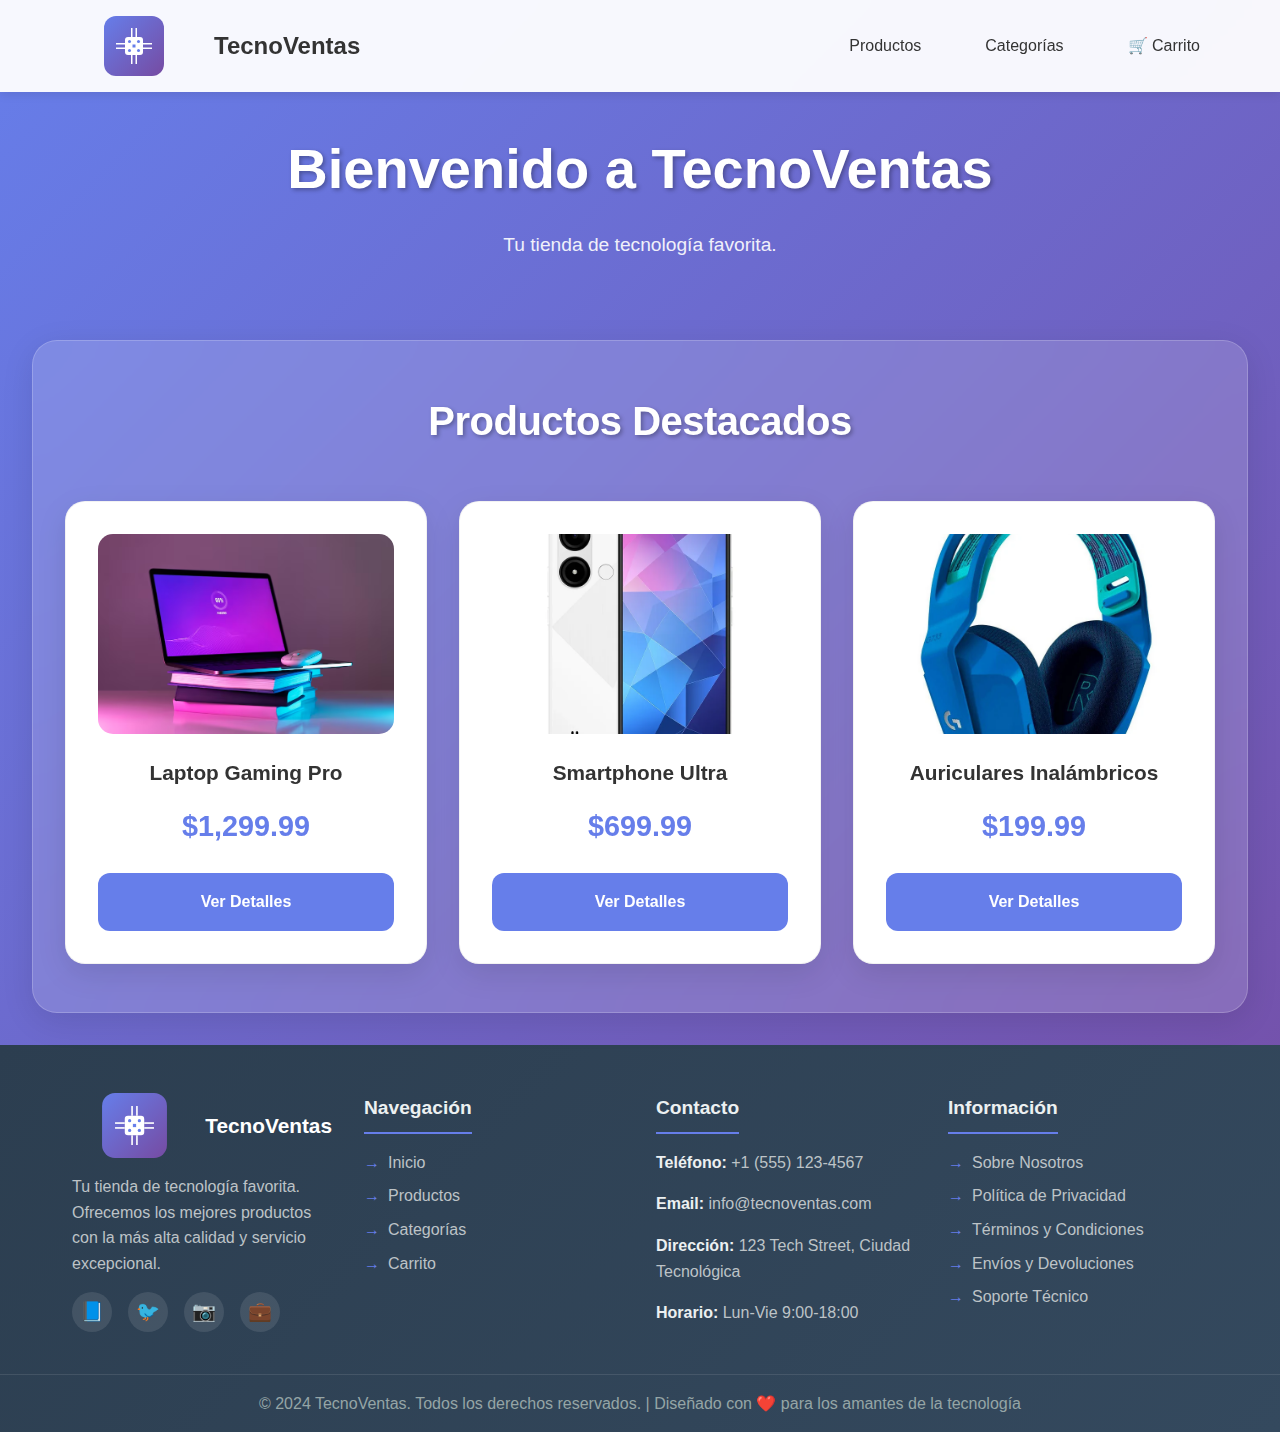
<file: index.html>
<!DOCTYPE html>
<html lang="es">
<head>
    <meta charset="UTF-8">
    <title>TecnoVentas - Inicio</title>
    <link rel="stylesheet" href="styles.css">
</head>
<body class="inicio-body">
    <header class="header">
        <a href="index.html" class="logo">
            <img src="logo.svg" alt="TecnoVentas Logo">
            <span>TecnoVentas</span>
        </a>
        <nav class="nav">
            <a href="productos.html">Productos</a>
            <a href="categorias.html">Categorías</a>
            <a href="carrito.html">🛒 Carrito</a>
        </nav>
    </header>
    <main class="inicio-main">
        <h1>Bienvenido a TecnoVentas</h1>
        <p>Tu tienda de tecnología favorita.</p>
        
        <section class="productos-destacados">
            <h2>Productos Destacados</h2>
            <div class="destacados-grid">
                <div class="producto-destacado">
                    <img src="imagenes/laptop.avif" alt="Laptop Gaming Pro">
                    <h3>Laptop Gaming Pro</h3>
                    <div class="precio">$1,299.99</div>
                    <a href="productos.html" class="btn">Ver Detalles</a>
                </div>
                
                <div class="producto-destacado">
                    <img src="imagenes/celular.webp" alt="Smartphone Ultra">
                    <h3>Smartphone Ultra</h3>
                    <div class="precio">$699.99</div>
                    <a href="productos.html" class="btn">Ver Detalles</a>
                </div>
                
                <div class="producto-destacado">
                    <img src="imagenes/auriculares.webp" alt="Auriculares Inalámbricos">
                    <h3>Auriculares Inalámbricos</h3>
                    <div class="precio">$199.99</div>
                    <a href="productos.html" class="btn">Ver Detalles</a>
                </div>
            </div>
        </section>
    </main>
    <footer class="footer">
        <div class="footer-content">
            <div class="footer-section">
                <a href="index.html" class="footer-logo">
                    <img src="logo.svg" alt="TecnoVentas Logo">
                    TecnoVentas
                </a>
                <p>Tu tienda de tecnología favorita. Ofrecemos los mejores productos con la más alta calidad y servicio excepcional.</p>
                <div class="social-links">
                    <a href="#" title="Facebook">📘</a>
                    <a href="#" title="Twitter">🐦</a>
                    <a href="#" title="Instagram">📷</a>
                    <a href="#" title="LinkedIn">💼</a>
                </div>
            </div>
            
            <div class="footer-section">
                <h3>Navegación</h3>
                <ul class="footer-links">
                    <li><a href="index.html">Inicio</a></li>
                    <li><a href="productos.html">Productos</a></li>
                    <li><a href="categorias.html">Categorías</a></li>
                    <li><a href="carrito.html">Carrito</a></li>
                </ul>
            </div>
            
            <div class="footer-section">
                <h3>Contacto</h3>
                <div class="contact-info">
                    <p><strong>Teléfono:</strong> +1 (555) 123-4567</p>
                    <p><strong>Email:</strong> info@tecnoventas.com</p>
                    <p><strong>Dirección:</strong> 123 Tech Street, Ciudad Tecnológica</p>
                    <p><strong>Horario:</strong> Lun-Vie 9:00-18:00</p>
                </div>
            </div>
            
            <div class="footer-section">
                <h3>Información</h3>
                <ul class="footer-links">
                    <li><a href="#">Sobre Nosotros</a></li>
                    <li><a href="#">Política de Privacidad</a></li>
                    <li><a href="#">Términos y Condiciones</a></li>
                    <li><a href="#">Envíos y Devoluciones</a></li>
                    <li><a href="#">Soporte Técnico</a></li>
                </ul>
            </div>
        </div>
        
        <div class="footer-bottom">
            <p>&copy; 2024 TecnoVentas. Todos los derechos reservados. | Diseñado con ❤️ para los amantes de la tecnología</p>
        </div>
    </footer>
</body>
</html>
</file>
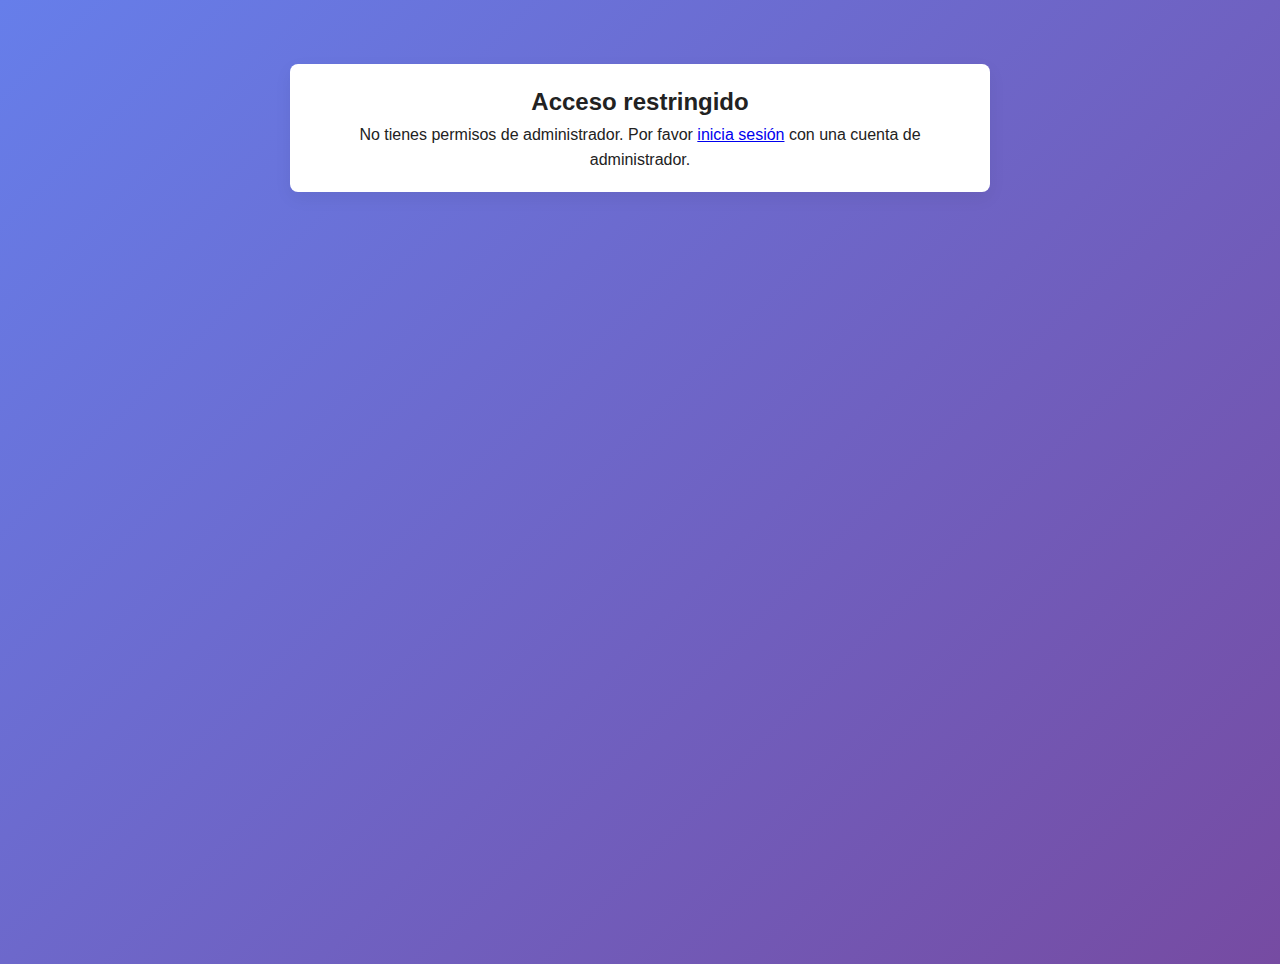
<file: admin.html>
<!DOCTYPE html>
<html lang="es">
<head>
  <meta charset="utf-8">
  <title>Admin - Añadir Productos - Impulso 360</title>
  <link rel="stylesheet" href="styles.css">
</head>
<body class="admin-page">
  <header class="topbar">
    <h2>Panel de Administración — Impulso 360</h2>
    <div>
      <a href="index.html">Volver al sitio</a>
    </div>
  </header>

  <div class="container">
    <div class="panel left">
      <h1>Agregar producto</h1>
      <p class="admin-note">Rellena al menos la URL de la imagen. Nombre y precio son opcionales.</p>
      <form id="productForm">
        <div class="form-row">
          <label class="small">Imagen (URL) *</label>
          <input type="url" id="imgUrl" placeholder="https://.../imagen.jpg" required>
        </div>
        <div class="form-row">
          <label class="small">Nombre</label>
          <input type="text" id="name" placeholder="Nombre del producto" required>
        </div>
        <div class="form-row">
          <label class="small">Precio</label>
          <input type="number" id="price" placeholder="0.00" step="0.01" min="0.01" required>
        </div>
        <div class="form-row">
          <label class="small">Descripción</label>
          <textarea id="desc" placeholder="Descripción breve (opcional)"></textarea>
        </div>
        <div class="form-actions">
          <button class="btn-primary" type="submit">Agregar producto</button>
          <button type="button" class="btn-ghost" id="clearBtn">Limpiar</button>
        </div>
      </form>

      
      <hr style="margin:1rem 0; border:none; border-top:1px solid rgba(0,0,0,0.06);">
      <h2 style="margin-bottom:0.6rem;">Redes sociales</h2>
      <p class="small admin-note">Agrega el enlace al perfil y la URL del icono (png/svg). Se mostrarán en el footer del sitio.</p>
      <form id="socialForm" style="display:flex; flex-direction:column; gap:0.6rem;">
        <div class="form-row">
          <label class="small">Nombre plataforma</label>
          <input type="text" name="platform" placeholder="Ej: Facebook">
        </div>
        <div class="form-row">
          <label class="small">URL del perfil *</label>
          <input type="url" name="profileUrl" placeholder="https://facebook.com/tu-perfil" required>
        </div>
        <div class="form-row">
          <label class="small">URL del icono (imagen) *</label>
          <input type="url" name="iconUrl" placeholder="https://.../fb-icon.png" required>
        </div>
        <div class="form-actions">
          <button class="btn-primary" type="submit">Agregar enlace social</button>
          <button type="button" class="btn-ghost" id="clearSocials">Limpiar formulario</button>
        </div>
      </form>
      <div id="socialsList" style="margin-top:0.8rem;"></div>

    </div>

    <div class="panel right">
      <h1>Productos agregados</h1>
      <div id="productsList" class="product-grid"></div>
    </div>
  </div>

  <script src="js/utils/toast.js"></script>
  <script src="js/auth.js"></script>
  <script src="js/session.js"></script>
  <script src="js/socials.js"></script>
  <script>
    (function(){
      const session = Auth.getSessionUser && Auth.getSessionUser();
      const users = JSON.parse(localStorage.getItem('tienda.usuarios') || '[]');
      const me = users.find(u => u.usuario === session);
      if (!me || me.role !== 'admin'){
        document.body.innerHTML = '<div style="max-width:700px;margin:4rem auto;padding:1.2rem;background:#fff;border-radius:8px;box-shadow:0 6px 18px rgba(0,0,0,0.06);text-align:center;"><h2>Acceso restringido</h2><p>No tienes permisos de administrador. Por favor <a href="login.html">inicia sesión</a> con una cuenta de administrador.</p></div>';
        return;
      }

      const form = document.getElementById('productForm');
      const imgUrl = document.getElementById('imgUrl');
      const nameEl = document.getElementById('name');
      const priceEl = document.getElementById('price');
      const descEl = document.getElementById('desc');
      const list = document.getElementById('productsList');
      const clearBtn = document.getElementById('clearBtn');

      function loadProducts(){
        const prods = JSON.parse(localStorage.getItem('tienda.productos') || '[]');
    
        prods.sort((a,b)=> (b.createdAt||0)-(a.createdAt||0));
        renderProducts(prods);
      }
      function renderProducts(prods){
        list.innerHTML = '';
        if (!prods.length){
          list.innerHTML = '<div class="small">No hay productos aún.</div>';
          return;
        }
        prods.forEach(p=>{
          const card = document.createElement('div');
          card.className = 'card';
          card.innerHTML = `
            <img src="${p.image}" alt="${(p.name||'Producto')}">
            <div class="title">${p.name || 'Producto'}</div>
            <div class="small">${p.description || ''}</div>
            <div style="display:flex; justify-content:space-between; align-items:center; margin-top:auto;">
              <div class="price">${p.price ? ('$' + Number(p.price).toFixed(2)) : ''}</div>
              <div class="actions">
                <button class="btn-ghost" data-id="${p.id}" onclick="(function(id){ if(confirm('Eliminar este producto?')){ const arr=JSON.parse(localStorage.getItem('tienda.productos')||'[]'); const n=arr.filter(x=>x.id!==id); localStorage.setItem('tienda.productos', JSON.stringify(n)); Toast.show('Producto eliminado'); loadProducts(); } })('${p.id}')">Eliminar</button>
              </div>
            </div>
          `;
          list.appendChild(card);
        });
      }

      form.addEventListener('submit', function(e){
        e.preventDefault();
        const image = imgUrl.value.trim();
        
        if (!image || !/^https?:\/\//i.test(image)){
          Toast.show('La URL de la imagen es obligatoria y debe comenzar con http:// o https://');
          return;
        }
        const name = nameEl.value.trim();
        if (!name){ Toast.show('El nombre del producto es obligatorio'); return; }
        const priceRaw = priceEl.value;
        const priceNum = Number(priceRaw);
        if (!priceRaw || isNaN(priceNum) || priceNum <= 0){ Toast.show('El precio es obligatorio y debe ser mayor a 0'); return; }
        const price = priceNum.toFixed(2);
        const description = descEl.value.trim() || '';
        const prods = JSON.parse(localStorage.getItem('tienda.productos') || '[]');
        const id = 'p_' + Date.now();
        prods.push({ id, name, price, image, description, createdAt: Date.now() });
        localStorage.setItem('tienda.productos', JSON.stringify(prods));
        Toast.show('Producto agregado correctamente');
        form.reset();
        loadProducts();
      });

      clearBtn.addEventListener('click', function(){ form.reset(); });

      window.loadProducts = loadProducts;

      loadProducts();
      
      if (window.Socials){
        try{ Socials.initAdmin('#socialForm','#socialsList'); }catch(e){}
        try{ Socials.render(); }catch(e){}
      }
    })();
  </script>
</body>
</html>
</file>
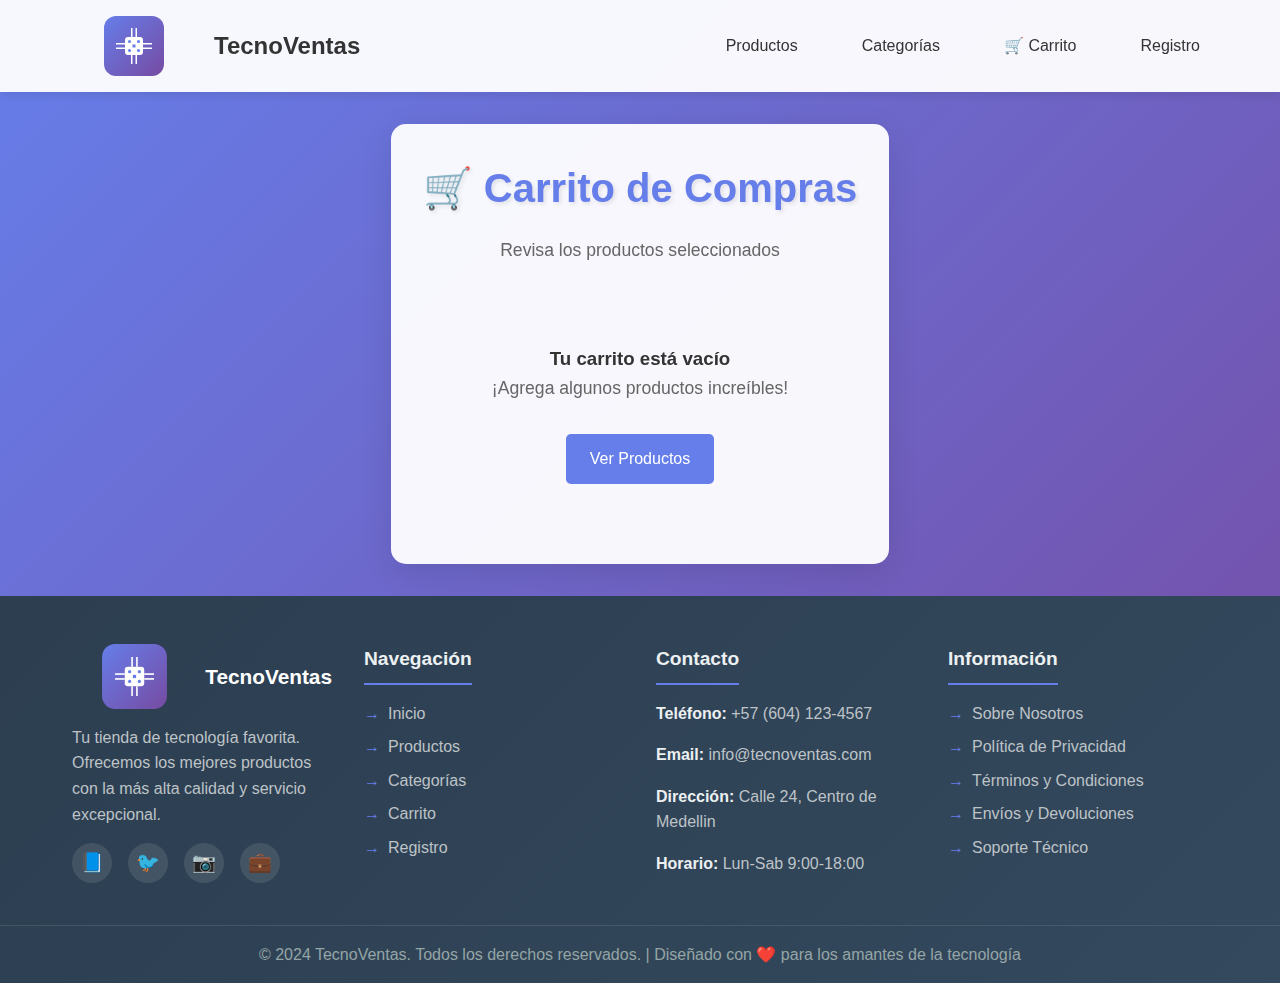
<file: carrito.html>
<!-- carrito.html-->
<!DOCTYPE html>
<html lang="es">
<head>
    <meta charset="UTF-8">
    <title>TecnoVentas - Carrito de Compras</title>
    <link rel="Icon" href="logo.svg" type="imagen/x-icono" sizes="192x192">
    <link rel="stylesheet" href="styles.css">
</head>
<body class="carrito-body">
    <header class="header">
        <a href="index.html" class="logo">
            <img src="logo.svg" alt="TecnoVentas Logo">
            <span>TecnoVentas</span>
        </a>
        <nav class="nav">
            <a href="productos.html">Productos</a>
            <a href="categorias.html">Categorías</a>
            <a href="carrito.html">🛒 Carrito</a>
            <a href="registro.html">Registro</a>
        </nav>
    </header>
    
    <main class="main-content">
        <h1>🛒 Carrito de Compras</h1>
        <p>Revisa los productos seleccionados</p>
        
        <div id="carrito-items">
            <div id="carrito-vacio" style="text-align: center; padding: 3rem;">
                <h3>Tu carrito está vacío</h3>
                <p>¡Agrega algunos productos increíbles!</p>
                <a href="productos.html" class="btn">Ver Productos</a>
            </div>
        </div>
        
        <div class="carrito-total" id="carrito-total" style="display: none;">
            <h3>Resumen del Pedido</h3>
            <div style="margin: 1rem 0;">
                <span>Subtotal: $<span id="subtotal">0.00</span></span><br>
                <span>Impuesto IVA (19%): $<span id="impuestos">0.00</span></span><br>
                <span>Envío: $<span id="envio">15.00</span></span>
            </div>
            <hr style="margin: 1rem 0;">
            <div style="font-size: 1.3rem; font-weight: bold;">
                Total: $<span id="total-final">0.00</span>
            </div>
            <button class="btn" style="margin-top: 1rem; width: 200px;" onclick="procederPago()">
                Proceder al Pago
            </button>
            <button class="btn" style="margin-top: 0.5rem; width: 200px; background: #dc3545;" onclick="vaciarCarrito()">
                Vaciar Carrito
            </button>
        </div>
    </main>
    
    <footer class="footer">
        <div class="footer-content">
            <div class="footer-section">
                <a href="index.html" class="footer-logo">
                    <img src="logo.svg" alt="TecnoVentas Logo">
                    TecnoVentas
                </a>
                <p>Tu tienda de tecnología favorita. Ofrecemos los mejores productos con la más alta calidad y servicio excepcional.</p>
                <div class="social-links">
                    <a href="#" title="Facebook">📘</a>
                    <a href="#" title="Twitter">🐦</a>
                    <a href="#" title="Instagram">📷</a>
                    <a href="#" title="LinkedIn">💼</a>
                </div>
            </div>
            
            <div class="footer-section">
                <h3>Navegación</h3>
                <ul class="footer-links">
                    <li><a href="index.html">Inicio</a></li>
                    <li><a href="productos.html">Productos</a></li>
                    <li><a href="categorias.html">Categorías</a></li>
                    <li><a href="carrito.html">Carrito</a></li>
                    <li><a href="registro.html">Registro</a></li>
                </ul>
            </div>
            
            <div class="footer-section">
                <h3>Contacto</h3>
                <div class="contact-info">
                    <p><strong>Teléfono:</strong> +57 (604) 123-4567</p>
                    <p><strong>Email:</strong> info@tecnoventas.com</p>
                    <p><strong>Dirección:</strong>  Calle 24, Centro de Medellin</p>
                    <p><strong>Horario:</strong> Lun-Sab 9:00-18:00</p>
                </div>
            </div>
            
            <div class="footer-section">
                <h3>Información</h3>
                <ul class="footer-links">
                    <li><a href="infoNosotros.html">Sobre Nosotros</a></li>
                    <li><a href="infoPoliticas.html">Política de Privacidad</a></li>
                    <li><a href="infoTerminos.html">Términos y Condiciones</a></li>
                    <li><a href="infoLogistica.html">Envíos y Devoluciones</a></li>
                    <li><a href="infoSoporte.html">Soporte Técnico</a></li>
                </ul>
            </div>
        </div>
        
        <div class="footer-bottom">
            <p>&copy; 2024 TecnoVentas. Todos los derechos reservados. | Diseñado con ❤️ para los amantes de la tecnología</p>
        </div>
    </footer>

    <script src="./js/script.js"></script>
    
</body>
</html>
</file>
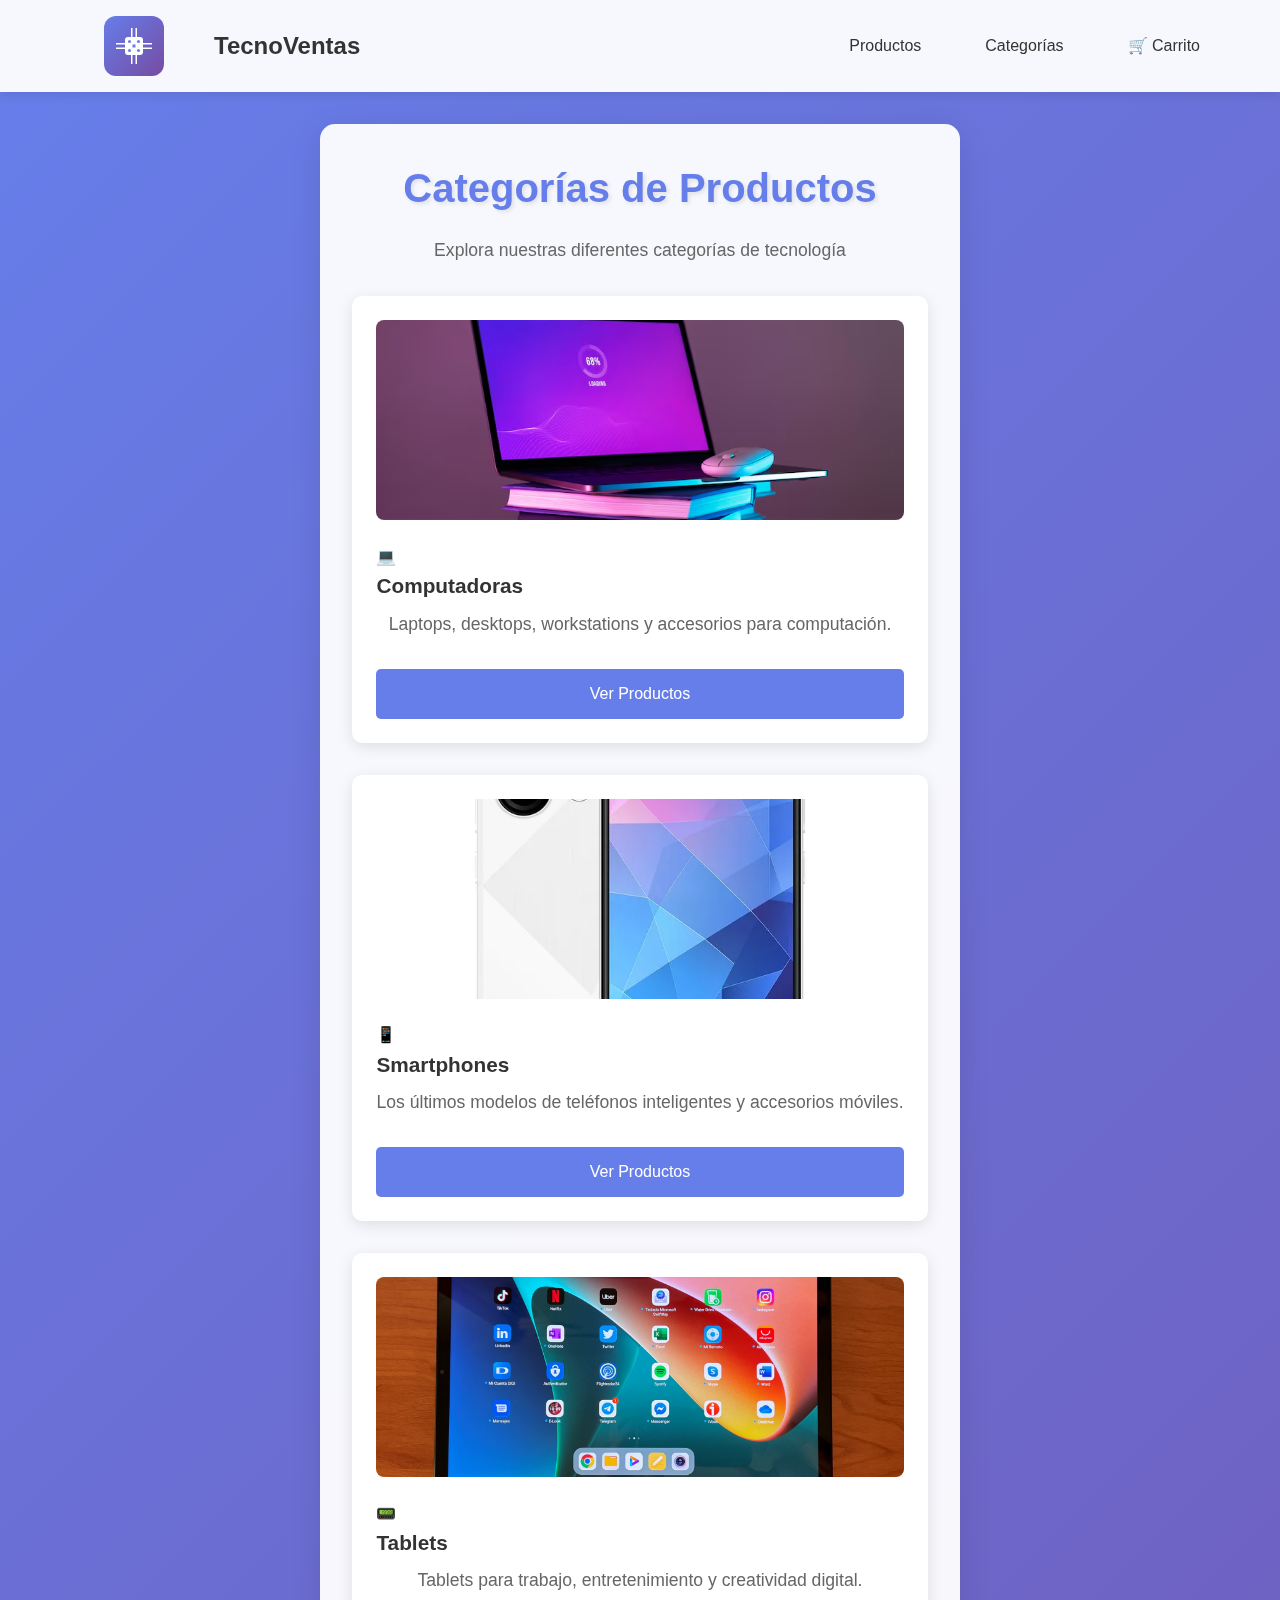
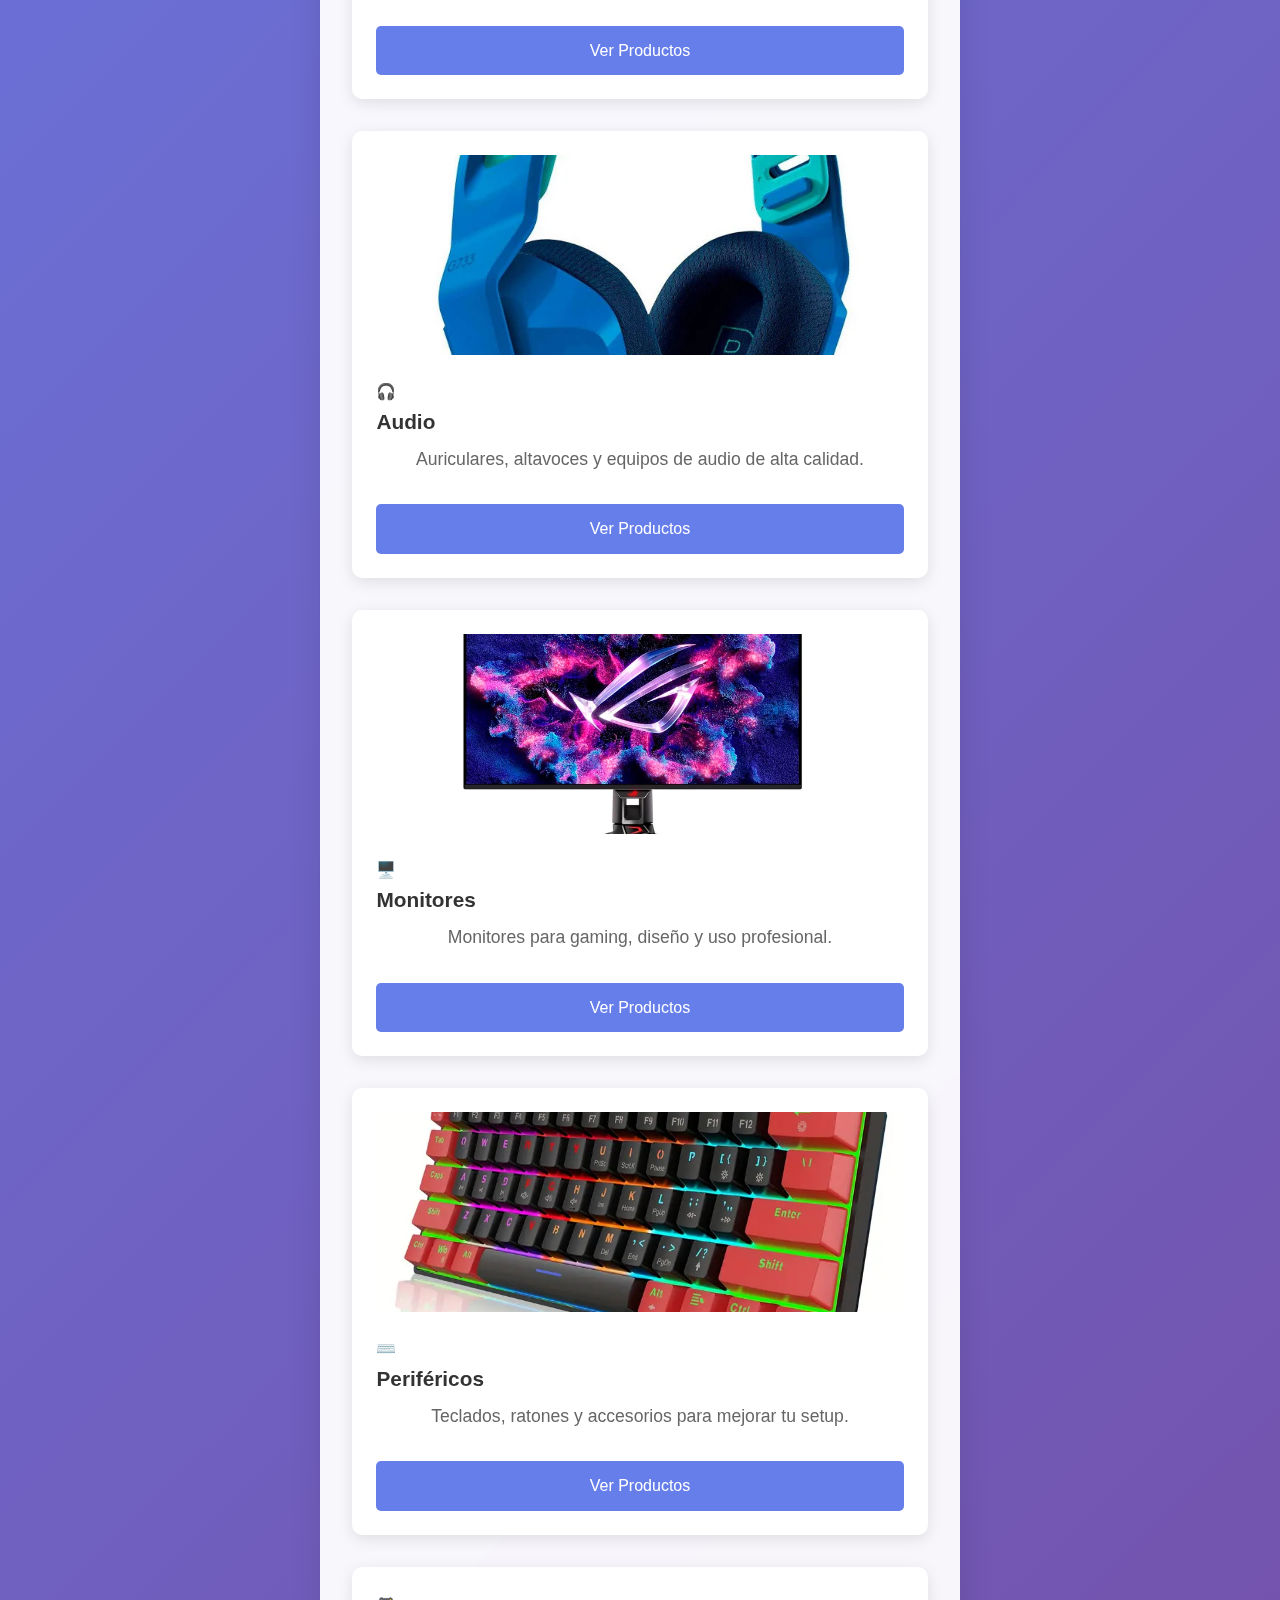
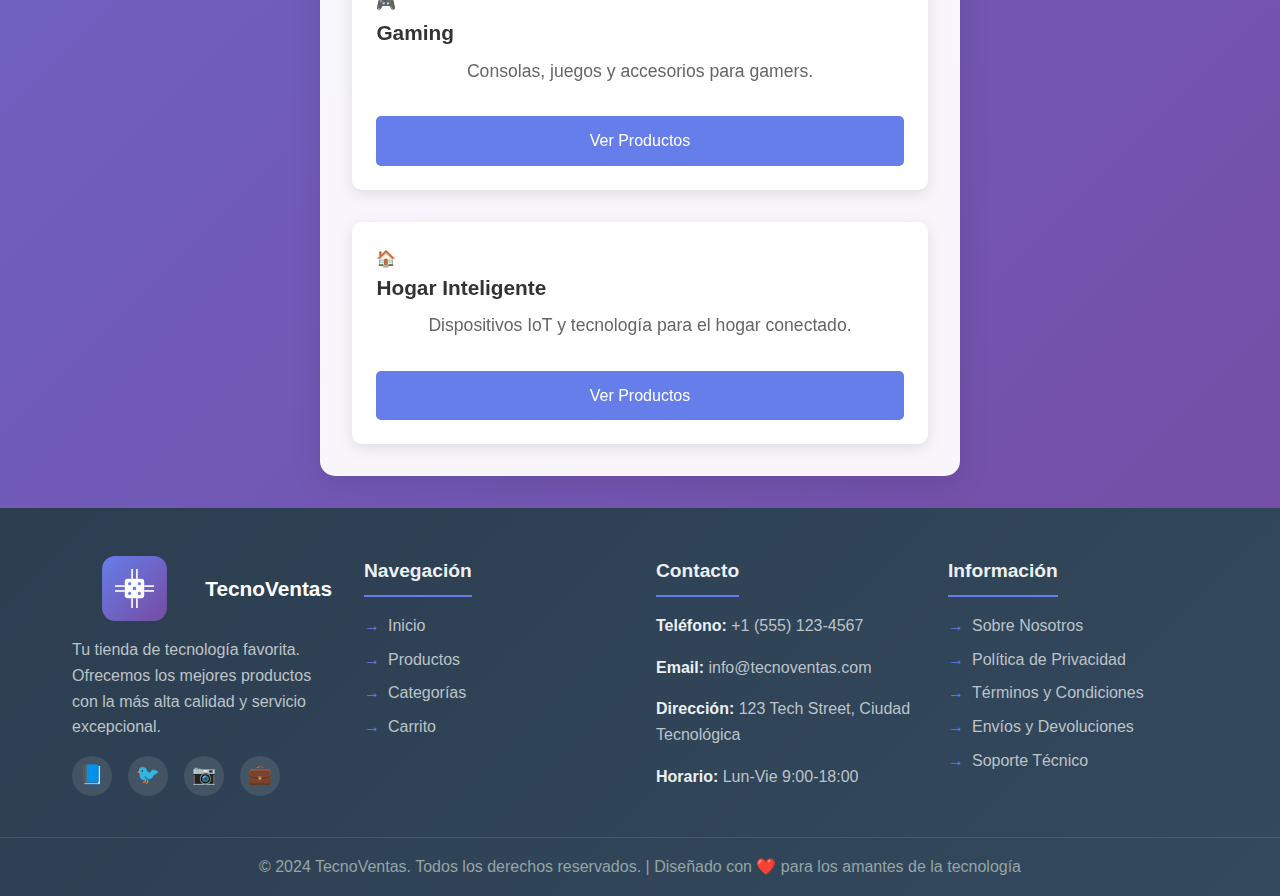
<file: categorias.html>
<!-- categorias.html -->
<!DOCTYPE html>
<html lang="es">
<head>
    <meta charset="UTF-8">
    <title>TecnoVentas - Categorías</title>
    <link rel="stylesheet" href="styles.css">
</head>
<body class="categorias-body">
    <header class="header">
        <a href="index.html" class="logo">
            <img src="logo.svg" alt="TecnoVentas Logo">
            <span>TecnoVentas</span>
        </a>
        <nav class="nav">
            <a href="productos.html">Productos</a>
            <a href="categorias.html">Categorías</a>
            <a href="carrito.html">🛒 Carrito</a>
        </nav>
    </header>
    
    <main class="main-content">
        <h1>Categorías de Productos</h1>
        <p>Explora nuestras diferentes categorías de tecnología</p>
        
        <div class="categorias-grid">
            <div class="categoria-card">
                <div class="categoria-imagen">
                    <img src="imagenes/laptop.avif" alt="Computadoras">
                </div>
                <div class="categoria-icon">💻</div>
                <h3>Computadoras</h3>
                <p>Laptops, desktops, workstations y accesorios para computación.</p>
                <a href="productos.html" class="btn">Ver Productos</a>
            </div>
            
            <div class="categoria-card">
                <div class="categoria-imagen">
                    <img src="imagenes/celular.webp" alt="Smartphones">
                </div>
                <div class="categoria-icon">📱</div>
                <h3>Smartphones</h3>
                <p>Los últimos modelos de teléfonos inteligentes y accesorios móviles.</p>
                <a href="productos.html" class="btn">Ver Productos</a>
            </div>
            
            <div class="categoria-card">
                <div class="categoria-imagen">
                    <img src="imagenes/tablet.jpg" alt="Tablets">
                </div>
                <div class="categoria-icon">📟</div>
                <h3>Tablets</h3>
                <p>Tablets para trabajo, entretenimiento y creatividad digital.</p>
                <a href="productos.html" class="btn">Ver Productos</a>
            </div>
            
            <div class="categoria-card">
                <div class="categoria-imagen">
                    <img src="imagenes/auriculares.webp" alt="Audio">
                </div>
                <div class="categoria-icon">🎧</div>
                <h3>Audio</h3>
                <p>Auriculares, altavoces y equipos de audio de alta calidad.</p>
                <a href="productos.html" class="btn">Ver Productos</a>
            </div>
            
            <div class="categoria-card">
                <div class="categoria-imagen">
                    <img src="imagenes/monitor.webp" alt="Monitores">
                </div>
                <div class="categoria-icon">🖥️</div>
                <h3>Monitores</h3>
                <p>Monitores para gaming, diseño y uso profesional.</p>
                <a href="productos.html" class="btn">Ver Productos</a>
            </div>
            
            <div class="categoria-card">
                <div class="categoria-imagen">
                    <img src="imagenes/teclado.webp" alt="Periféricos">
                </div>
                <div class="categoria-icon">⌨️</div>
                <h3>Periféricos</h3>
                <p>Teclados, ratones y accesorios para mejorar tu setup.</p>
                <a href="productos.html" class="btn">Ver Productos</a>
            </div>
            
            <div class="categoria-card">
                <div class="categoria-icon">🎮</div>
                <h3>Gaming</h3>
                <p>Consolas, juegos y accesorios para gamers.</p>
                <a href="productos.html" class="btn">Ver Productos</a>
            </div>
            
            <div class="categoria-card">
                <div class="categoria-icon">🏠</div>
                <h3>Hogar Inteligente</h3>
                <p>Dispositivos IoT y tecnología para el hogar conectado.</p>
                <a href="productos.html" class="btn">Ver Productos</a>
            </div>
        </div>
    </main>
    
    <footer class="footer">
        <div class="footer-content">
            <div class="footer-section">
                <a href="index.html" class="footer-logo">
                    <img src="logo.svg" alt="TecnoVentas Logo">
                    TecnoVentas
                </a>
                <p>Tu tienda de tecnología favorita. Ofrecemos los mejores productos con la más alta calidad y servicio excepcional.</p>
                <div class="social-links">
                    <a href="#" title="Facebook">📘</a>
                    <a href="#" title="Twitter">🐦</a>
                    <a href="#" title="Instagram">📷</a>
                    <a href="#" title="LinkedIn">💼</a>
                </div>
            </div>
            
            <div class="footer-section">
                <h3>Navegación</h3>
                <ul class="footer-links">
                    <li><a href="index.html">Inicio</a></li>
                    <li><a href="productos.html">Productos</a></li>
                    <li><a href="categorias.html">Categorías</a></li>
                    <li><a href="carrito.html">Carrito</a></li>
                </ul>
            </div>
            
            <div class="footer-section">
                <h3>Contacto</h3>
                <div class="contact-info">
                    <p><strong>Teléfono:</strong> +1 (555) 123-4567</p>
                    <p><strong>Email:</strong> info@tecnoventas.com</p>
                    <p><strong>Dirección:</strong> 123 Tech Street, Ciudad Tecnológica</p>
                    <p><strong>Horario:</strong> Lun-Vie 9:00-18:00</p>
                </div>
            </div>
            
            <div class="footer-section">
                <h3>Información</h3>
                <ul class="footer-links">
                    <li><a href="#">Sobre Nosotros</a></li>
                    <li><a href="#">Política de Privacidad</a></li>
                    <li><a href="#">Términos y Condiciones</a></li>
                    <li><a href="#">Envíos y Devoluciones</a></li>
                    <li><a href="#">Soporte Técnico</a></li>
                </ul>
            </div>
        </div>
        
        <div class="footer-bottom">
            <p>&copy; 2024 TecnoVentas. Todos los derechos reservados. | Diseñado con ❤️ para los amantes de la tecnología</p>
        </div>
    </footer>
</body>
</html>
</file>
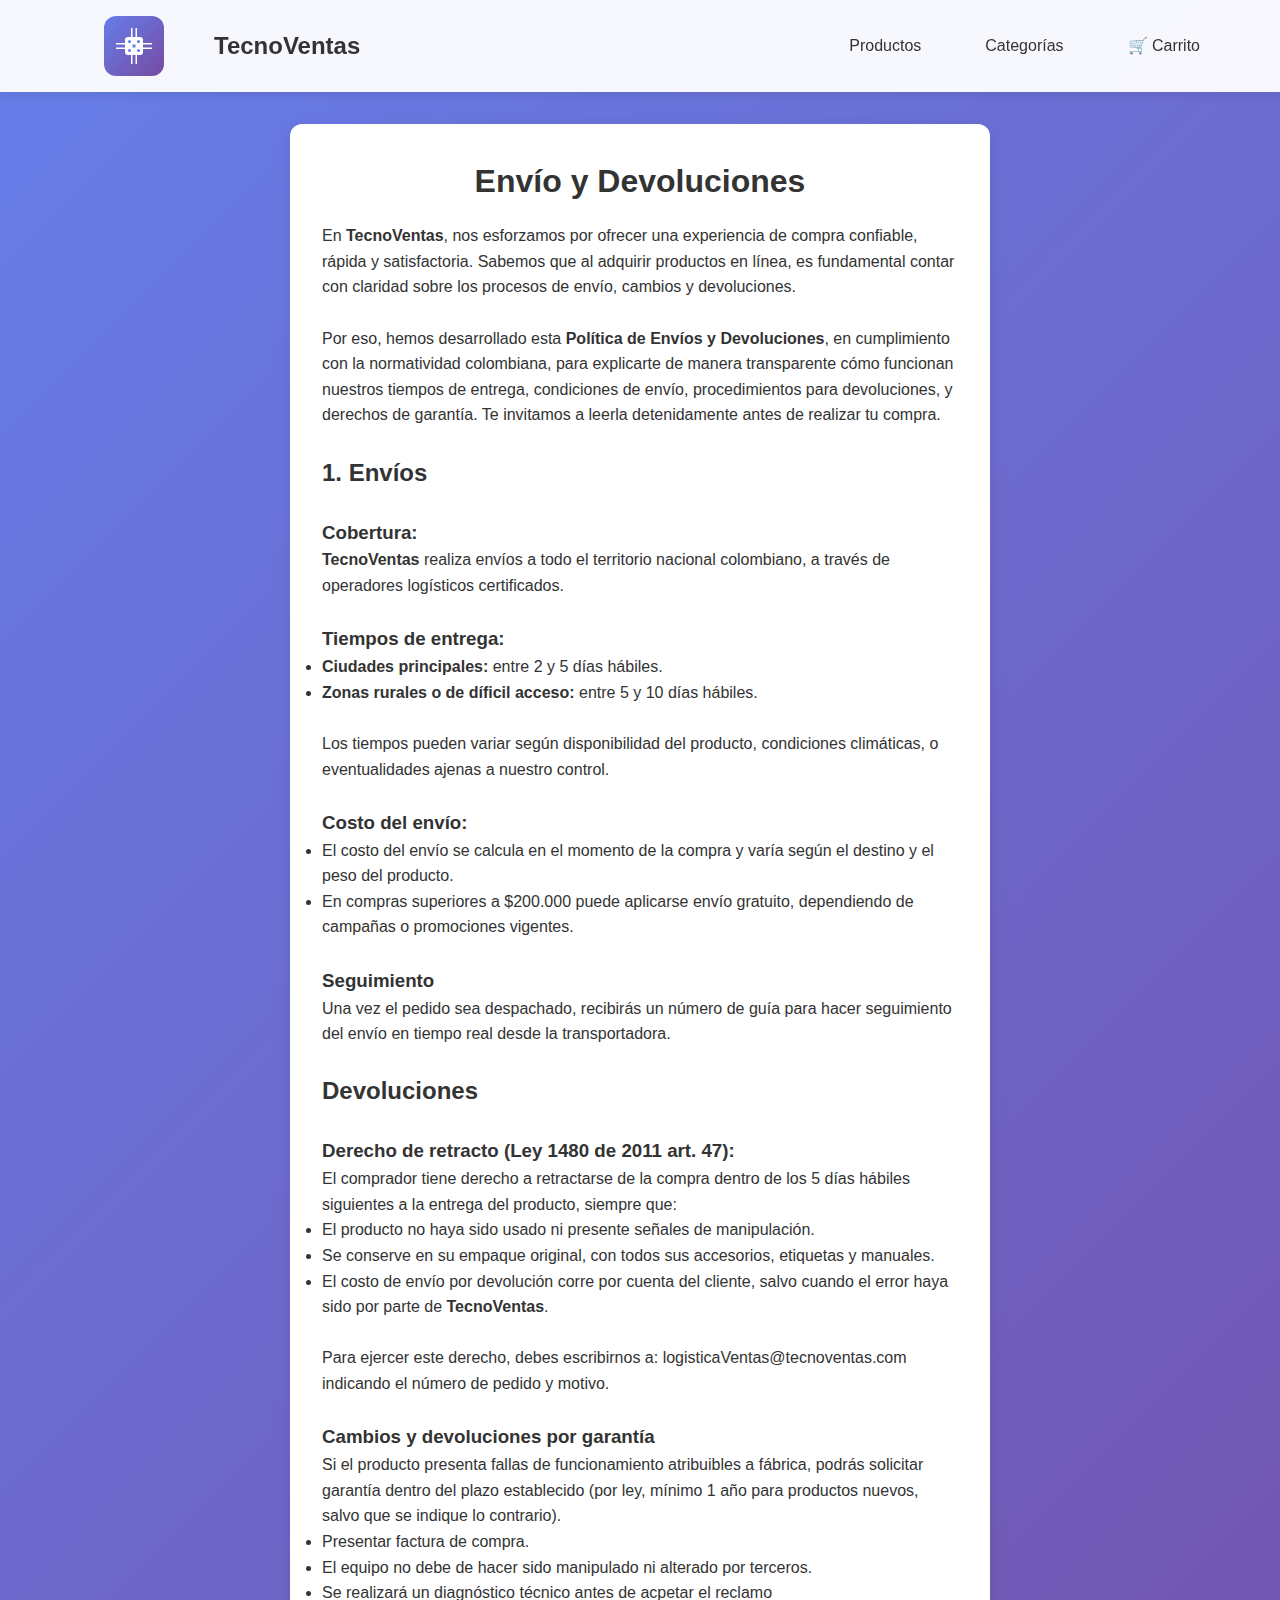
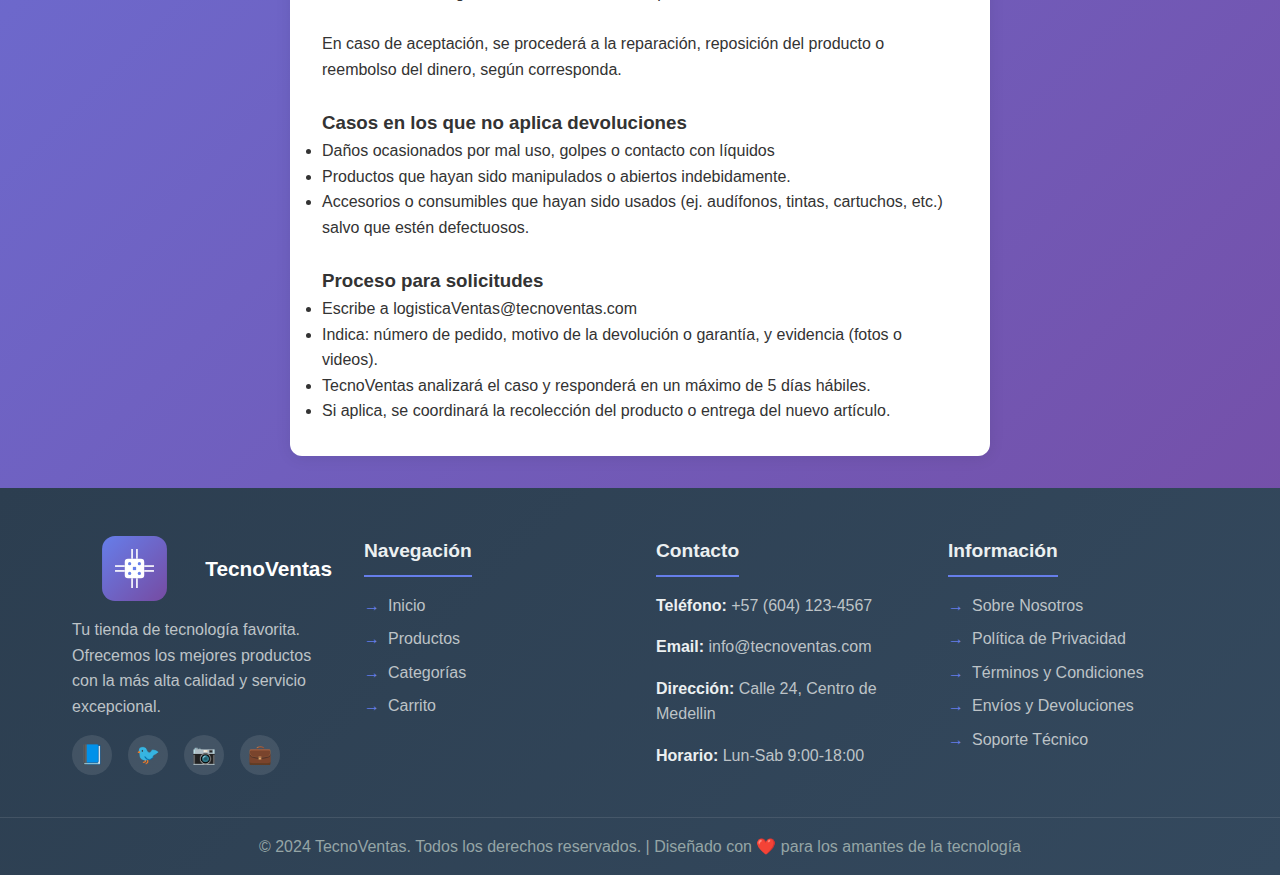
<file: infoLogistica.html>
<!DOCTYPE html>
<html lang="es">
<head>
    <meta charset="UTF-8">
    <title>Envío y Devoluciones - TecnoVentas</title>
    <link rel="Icon" href="logo.svg" type="imagen/x-icono" sizes="192x192">
    <link rel="stylesheet" href="styles.css">
    <style>
        .info-container {
            display: none;
            opacity: 0;
            transition: opacity 0.7s;
            max-width: 700px;
            margin: 2rem auto;
            background: #fff;
            border-radius: 12px;
            box-shadow: 0 2px 16px rgba(0,0,0,0.08);
            padding: 2rem;
        }
        .info-container.active {
            display: block;
            opacity: 1;
        }
        .info-nav {
            display: flex;
            justify-content: center;
            gap: 1rem;
            margin: 2rem 0 1rem 0;
        }
        .info-nav button {
            background: #007bff;
            color: #fff;
            border: none;
            border-radius: 6px;
            padding: 0.7rem 1.5rem;
            font-size: 1rem;
            cursor: pointer;
            transition: background 0.3s;
        }
        .info-nav button.active {
            background: #0056b3;
        }
        .info-nav button:hover {
            background: #0056b3;
        }

        h1 {
            text-align: center;
            margin-bottom: 1rem;
        }
    </style>
</head>
<body class="info-body">
    <header class="header">
        <a href="index.html" class="logo">
            <img src="logo.svg" alt="TecnoVentas Logo">
            <span>TecnoVentas</span>
        </a>
        <nav class="nav">
            <a href="productos.html">Productos</a>
            <a href="categorias.html">Categorías</a>
            <a href="carrito.html">🛒 Carrito</a>
        </nav>
    </header>
    <main class="info-main">
        <div class="info-container active">
            <h1>Envío y Devoluciones</h1>
            <p>En <strong>TecnoVentas</strong>, nos esforzamos por ofrecer una experiencia de compra confiable, rápida y satisfactoria. Sabemos que al adquirir productos en línea, es fundamental contar con claridad sobre los procesos de envío, cambios y devoluciones.</p><br>
            <p>Por eso, hemos desarrollado esta <strong>Política de Envíos y Devoluciones</strong>, en cumplimiento con la normatividad colombiana, para explicarte de manera transparente cómo funcionan nuestros tiempos de entrega, condiciones de envío, procedimientos para devoluciones, y derechos de garantía. Te invitamos a leerla detenidamente antes de realizar tu compra.</p><br>

            <h2>1. Envíos</h2><br>
            
            <h3>Cobertura:</h3>
           <p><strong>TecnoVentas</strong> realiza envíos a todo el territorio nacional colombiano, a través de operadores logísticos certificados.</p><br>
            
            <h3>Tiempos de entrega:</h3>
            <ul>
                <li><strong>Ciudades principales:</strong> entre 2 y 5 días hábiles.</li>
                <li><strong>Zonas rurales o de díficil acceso:</strong> entre 5 y 10 días hábiles.</li>
            </ul><br>
            <p>Los tiempos pueden variar según disponibilidad del producto, condiciones climáticas, o eventualidades ajenas a nuestro control.</p><br>

            <h3>Costo del envío:</h3>
            <ul>
                <li>El costo del envío se calcula en el momento de la compra y varía según el destino y el peso del producto.</li>
                <li>En compras superiores a $200.000 puede aplicarse envío gratuito, dependiendo de campañas o promociones vigentes.</li>
            </ul><br>

            <h3>Seguimiento</h3>
            <p>Una vez el pedido sea despachado, recibirás un número de guía para hacer seguimiento del envío en tiempo real desde la transportadora.</p><br>

            <h2>Devoluciones</h2><br>

            <h3>Derecho de retracto (Ley 1480 de 2011  art. 47):</h3>
            <p>El comprador tiene derecho a retractarse de la compra dentro de los 5 días hábiles siguientes a la entrega del producto, siempre que:</p>
            <ul>
                <li>El producto no haya sido usado ni presente señales de manipulación.</li>
                <li>Se conserve en su empaque original, con todos sus accesorios, etiquetas y manuales.</li>
                <li>El costo de envío por devolución corre por cuenta del cliente, salvo cuando el error haya sido por parte de <strong>TecnoVentas</strong>.</li>
            </ul><br>
            <p>Para ejercer este derecho, debes escribirnos a: logisticaVentas@tecnoventas.com indicando el número de pedido y motivo.</p><br>

            <h3>Cambios y devoluciones por garantía</h3>
            <p>Si el producto presenta fallas de funcionamiento atribuibles a fábrica, podrás solicitar garantía dentro del plazo establecido (por ley, mínimo 1 año para productos nuevos, salvo que se indique lo contrario).</p>
            <ul>
                <li>Presentar factura de compra.</li>
                <li>El equipo no debe de hacer sido manipulado ni alterado por terceros.</li>
                <li>Se realizará un diagnóstico técnico antes de acpetar el reclamo</li>
            </ul><br>

            <p>En caso de aceptación, se procederá a la reparación, reposición del producto o reembolso del dinero, según corresponda.</p><br>

            <h3>Casos en los que no aplica devoluciones</h3>
            <ul>
                <li>Daños ocasionados por mal uso, golpes o contacto con líquidos</li>
                <li>Productos que hayan sido manipulados o abiertos indebidamente.</li>
                <li>Accesorios o consumibles que hayan sido usados (ej. audífonos, tintas, cartuchos, etc.) salvo que estén defectuosos.</li>
            </ul><br>

            <h3>Proceso para solicitudes</h3>
            <ul>
                <li>Escribe a logisticaVentas@tecnoventas.com</li>
                <li>Indica: número de pedido, motivo de la devolución o garantía, y evidencia (fotos o videos).</li>
                <li>TecnoVentas analizará el caso y responderá en un máximo de 5 días hábiles.</li>
                <li>Si aplica, se coordinará la recolección del producto o entrega del nuevo artículo.</li>
            </ul>
        </div>
    </main>
    <footer class="footer">
        <div class="footer-content">
            <div class="footer-section">
                <a href="index.html" class="footer-logo">
                    <img src="logo.svg" alt="TecnoVentas Logo">
                    TecnoVentas
                </a>
                <p>Tu tienda de tecnología favorita. Ofrecemos los mejores productos con la más alta calidad y servicio excepcional.</p>
                <div class="social-links">
                    <a href="#" title="Facebook">📘</a>
                    <a href="#" title="Twitter">🐦</a>
                    <a href="#" title="Instagram">📷</a>
                    <a href="#" title="LinkedIn">💼</a>
                </div>
            </div>
            <div class="footer-section">
                <h3>Navegación</h3>
                <ul class="footer-links">
                    <li><a href="index.html">Inicio</a></li>
                    <li><a href="productos.html">Productos</a></li>
                    <li><a href="categorias.html">Categorías</a></li>
                    <li><a href="carrito.html">Carrito</a></li>
                </ul>
            </div>
            <div class="footer-section">
                <h3>Contacto</h3>
                <div class="contact-info">
                    <p><strong>Teléfono:</strong> +57 (604) 123-4567</p>
                    <p><strong>Email:</strong> info@tecnoventas.com</p>
                    <p><strong>Dirección:</strong>  Calle 24, Centro de Medellin</p>
                    <p><strong>Horario:</strong> Lun-Sab 9:00-18:00</p>
                </div>
            </div>
            <div class="footer-section">
                <h3>Información</h3>
                <ul class="footer-links">
                    <li><a href="infonosotros.html">Sobre Nosotros</a></li>
                    <li><a href="infopoliticas.html">Política de Privacidad</a></li>
                    <li><a href="infoTerminos.html">Términos y Condiciones</a></li>
                    <li><a href="infoLogistica.html">Envíos y Devoluciones</a></li>
                    <li><a href="infoSoporte.html">Soporte Técnico</a></li>
                </ul>
            </div>
        </div>
        <div class="footer-bottom">
            <p>&copy; 2024 TecnoVentas. Todos los derechos reservados. | Diseñado con ❤️ para los amantes de la tecnología</p>
        </div>
    </footer>
</body>
</html>
</file>
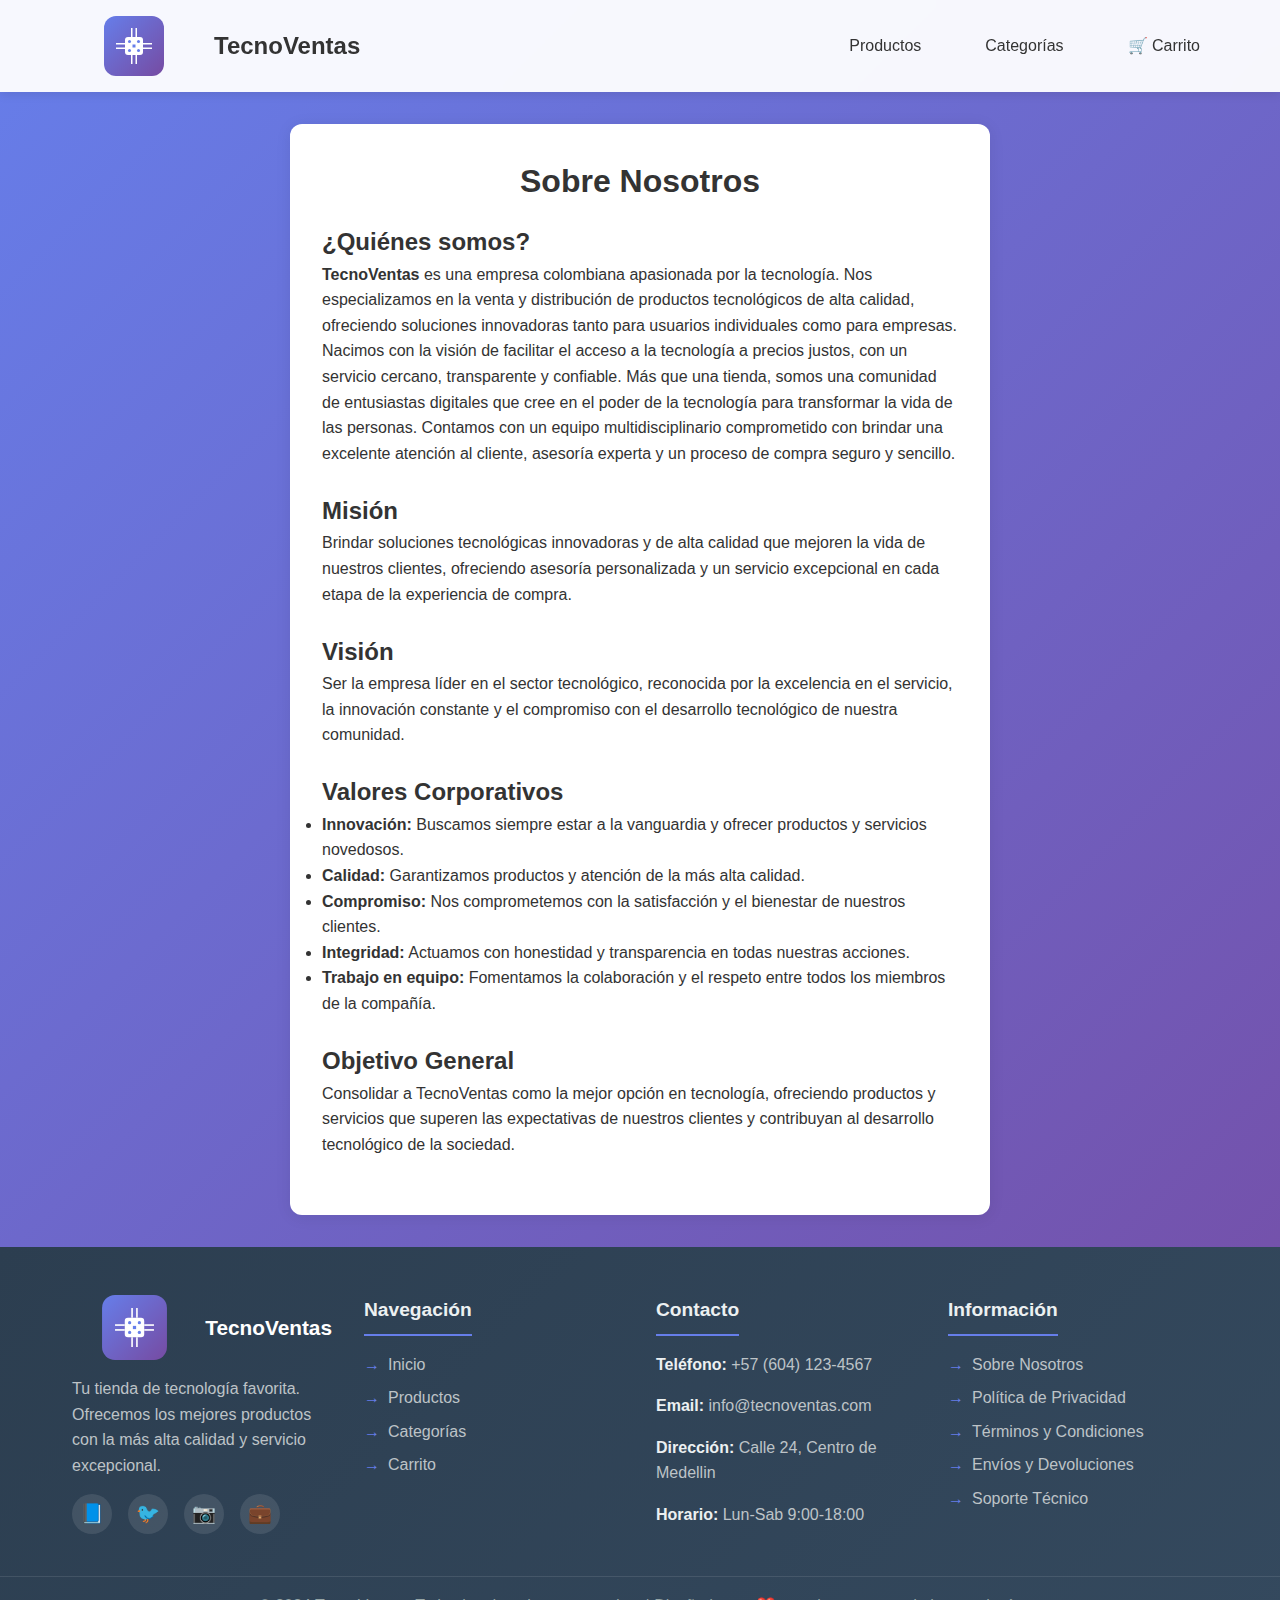
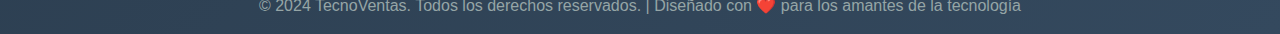
<file: infonosotros.html>
<!DOCTYPE html>
<html lang="es">
<head>
    <meta charset="UTF-8">
    <title>Sobre Nosotros - TecnoVentas</title>
    <link rel="Icon" href="logo.svg" type="imagen/x-icono" sizes="192x192">
    <link rel="stylesheet" href="styles.css">
    <style>
        .info-container {
            display: none;
            opacity: 0;
            transition: opacity 0.7s;
            max-width: 700px;
            margin: 2rem auto;
            background: #fff;
            border-radius: 12px;
            box-shadow: 0 2px 16px rgba(0,0,0,0.08);
            padding: 2rem;
        }
        .info-container.active {
            display: block;
            opacity: 1;
        }
        .info-nav {
            display: flex;
            justify-content: center;
            gap: 1rem;
            margin: 2rem 0 1rem 0;
        }
        .info-nav button {
            background: #007bff;
            color: #fff;
            border: none;
            border-radius: 6px;
            padding: 0.7rem 1.5rem;
            font-size: 1rem;
            cursor: pointer;
            transition: background 0.3s;
        }
        .info-nav button.active {
            background: #0056b3;
        }
        .info-nav button:hover {
            background: #0056b3;
        }

        h1 {
            text-align: center;
            margin-bottom: 1rem;
        }
    </style>
</head>
<body class="info-body">
    <header class="header">
        <a href="index.html" class="logo">
            <img src="logo.svg" alt="TecnoVentas Logo">
            <span>TecnoVentas</span>
        </a>
        <nav class="nav">
            <a href="productos.html">Productos</a>
            <a href="categorias.html">Categorías</a>
            <a href="carrito.html">🛒 Carrito</a>
        </nav>
    </header>
    <main class="info-main">
        <div class="info-container active">
            <h1>Sobre Nosotros</h1>
            <h2>¿Quiénes somos?</h2>
            <p><strong>TecnoVentas</strong> es una empresa colombiana apasionada por la tecnología. Nos especializamos en la venta y distribución de productos tecnológicos de alta calidad, ofreciendo soluciones innovadoras tanto para usuarios individuales como para empresas.
                Nacimos con la visión de facilitar el acceso a la tecnología a precios justos, con un servicio cercano, transparente y confiable. Más que una tienda, somos una comunidad de entusiastas digitales que cree en el poder de la tecnología para transformar la vida de las personas.
                Contamos con un equipo multidisciplinario comprometido con brindar una excelente atención al cliente, asesoría experta y un proceso de compra seguro y sencillo.</p><br>
            <h2>Misión</h2>
            <p>Brindar soluciones tecnológicas innovadoras y de alta calidad que mejoren la vida de nuestros clientes, ofreciendo asesoría personalizada y un servicio excepcional en cada etapa de la experiencia de compra.</p><br>
            <h2>Visión</h2>
            <p>Ser la empresa líder en el sector tecnológico, reconocida por la excelencia en el servicio, la innovación constante y el compromiso con el desarrollo tecnológico de nuestra comunidad.</p><br>
            <h2>Valores Corporativos</h2>
            <ul>
                <li><strong>Innovación:</strong> Buscamos siempre estar a la vanguardia y ofrecer productos y servicios novedosos.</li>
                <li><strong>Calidad:</strong> Garantizamos productos y atención de la más alta calidad.</li>
                <li><strong>Compromiso:</strong> Nos comprometemos con la satisfacción y el bienestar de nuestros clientes.</li>
                <li><strong>Integridad:</strong> Actuamos con honestidad y transparencia en todas nuestras acciones.</li>
                <li><strong>Trabajo en equipo:</strong> Fomentamos la colaboración y el respeto entre todos los miembros de la compañía.</li>
            </ul><br>
            <h2>Objetivo General</h2>
            <p>Consolidar a TecnoVentas como la mejor opción en tecnología, ofreciendo productos y servicios que superen las expectativas de nuestros clientes y contribuyan al desarrollo tecnológico de la sociedad.</p><br>
        </div>
    </main>
    <footer class="footer">
        <div class="footer-content">
            <div class="footer-section">
                <a href="index.html" class="footer-logo">
                    <img src="logo.svg" alt="TecnoVentas Logo">
                    TecnoVentas
                </a>
                <p>Tu tienda de tecnología favorita. Ofrecemos los mejores productos con la más alta calidad y servicio excepcional.</p>
                <div class="social-links">
                    <a href="#" title="Facebook">📘</a>
                    <a href="#" title="Twitter">🐦</a>
                    <a href="#" title="Instagram">📷</a>
                    <a href="#" title="LinkedIn">💼</a>
                </div>
            </div>
            <div class="footer-section">
                <h3>Navegación</h3>
                <ul class="footer-links">
                    <li><a href="index.html">Inicio</a></li>
                    <li><a href="productos.html">Productos</a></li>
                    <li><a href="categorias.html">Categorías</a></li>
                    <li><a href="carrito.html">Carrito</a></li>
                </ul>
            </div>
            <div class="footer-section">
                <h3>Contacto</h3>
                <div class="contact-info">
                    <p><strong>Teléfono:</strong> +57 (604) 123-4567</p>
                    <p><strong>Email:</strong> info@tecnoventas.com</p>
                    <p><strong>Dirección:</strong>  Calle 24, Centro de Medellin</p>
                    <p><strong>Horario:</strong> Lun-Sab 9:00-18:00</p>
                </div>
            </div>
            <div class="footer-section">
                <h3>Información</h3>
                <ul class="footer-links">
                    <li><a href="infoNosotros.html">Sobre Nosotros</a></li>
                    <li><a href="infoPoliticas.html">Política de Privacidad</a></li>
                    <li><a href="infoTerminos.html">Términos y Condiciones</a></li>
                    <li><a href="infoLogistica.html">Envíos y Devoluciones</a></li>
                    <li><a href="infoSoporte.html">Soporte Técnico</a></li>
                </ul>
            </div>
        </div>
        <div class="footer-bottom">
            <p>&copy; 2024 TecnoVentas. Todos los derechos reservados. | Diseñado con ❤️ para los amantes de la tecnología</p>
        </div>
    </footer>
</body>
</html>
</file>
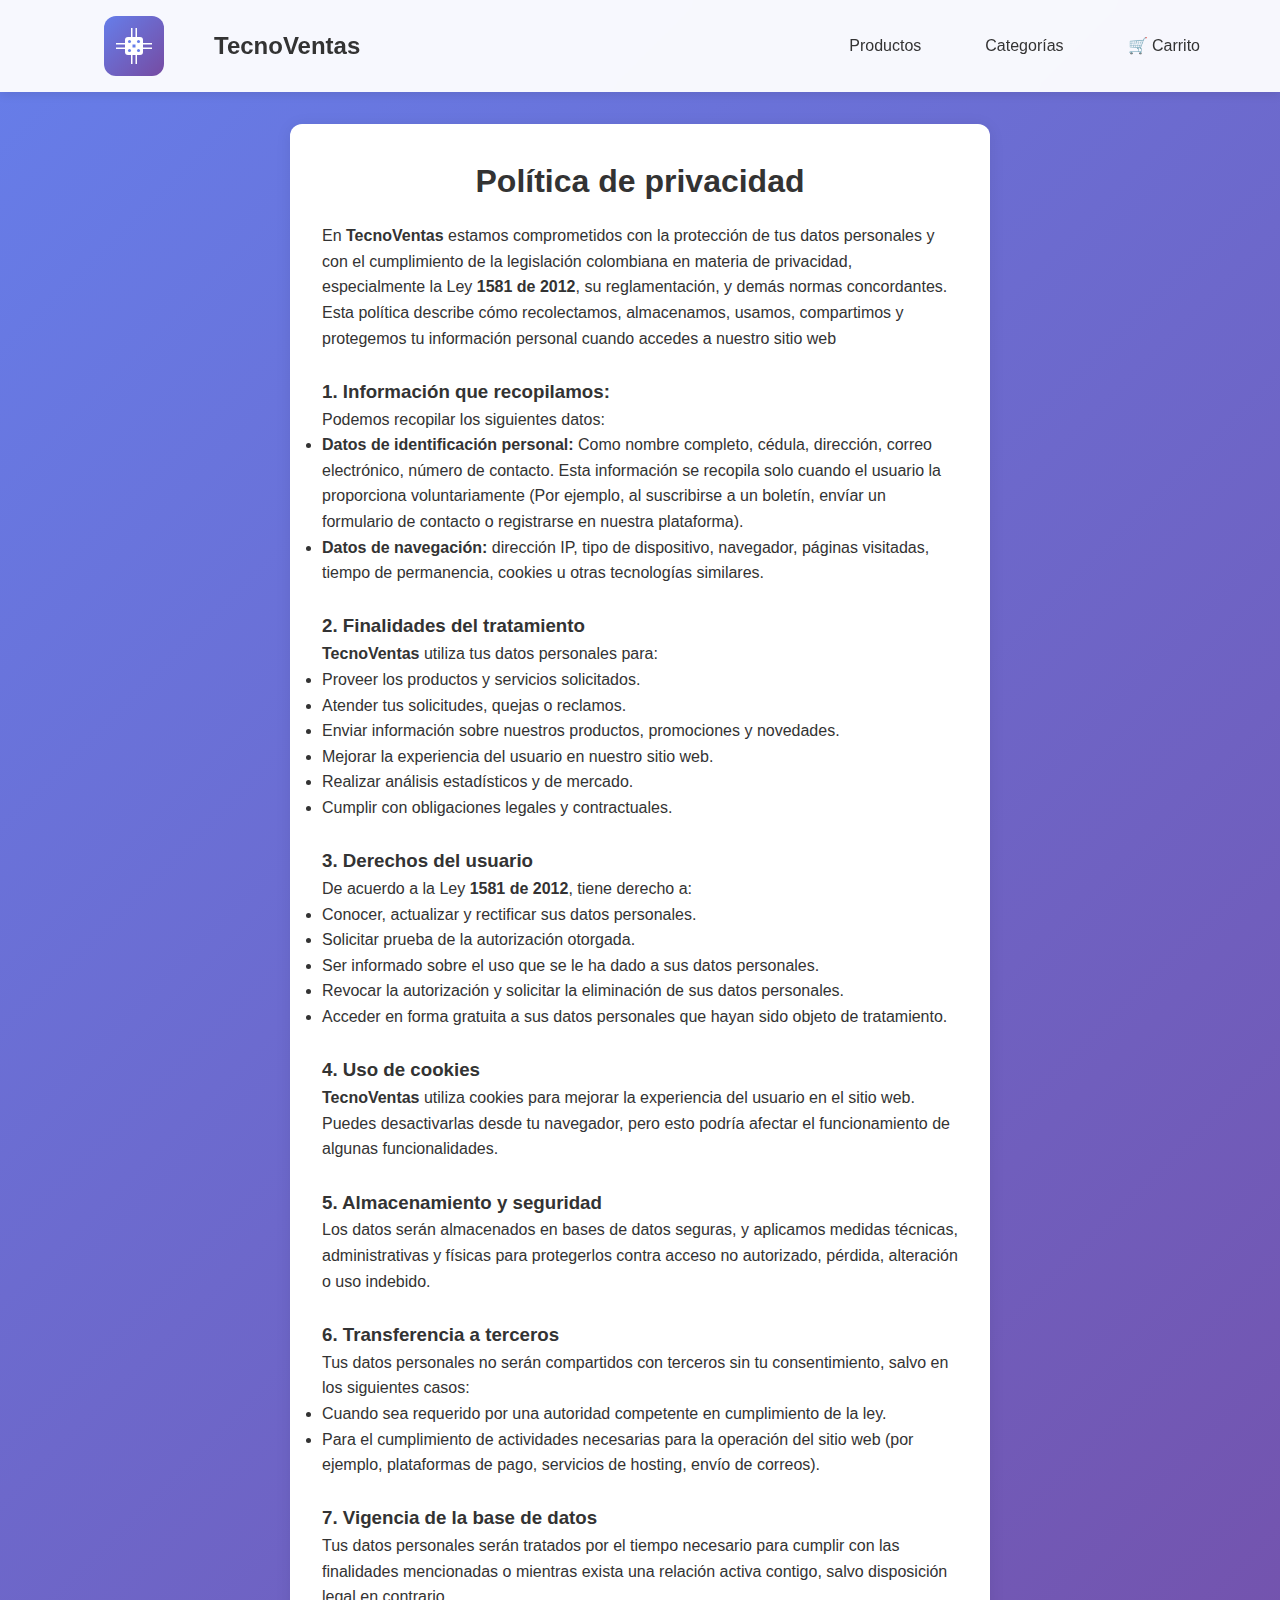
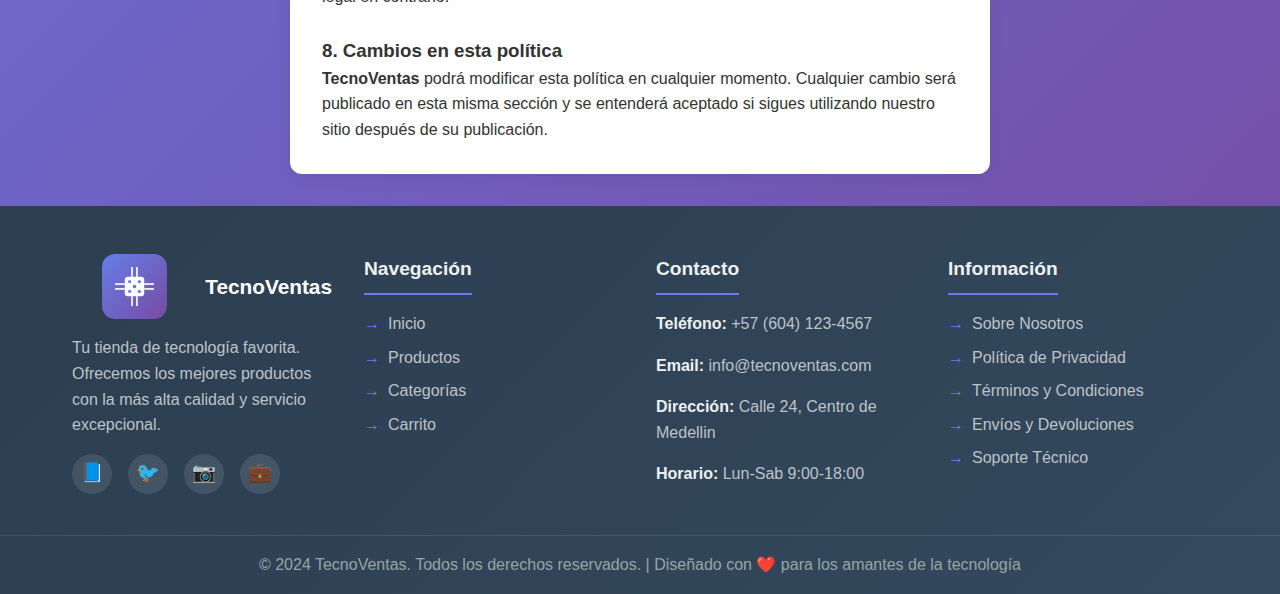
<file: infopoliticas.html>
<!DOCTYPE html>
<html lang="es">
<head>
    <meta charset="UTF-8">
    <title>Política de Provacidad - TecnoVentas</title>
    <link rel="Icon" href="logo.svg" type="imagen/x-icono" sizes="192x192">
    <link rel="stylesheet" href="styles.css">
    <style>
        .info-container {
            display: none;
            opacity: 0;
            transition: opacity 0.7s;
            max-width: 700px;
            margin: 2rem auto;
            background: #fff;
            border-radius: 12px;
            box-shadow: 0 2px 16px rgba(0,0,0,0.08);
            padding: 2rem;
        }
        .info-container.active {
            display: block;
            opacity: 1;
        }
        .info-nav {
            display: flex;
            justify-content: center;
            gap: 1rem;
            margin: 2rem 0 1rem 0;
        }
        .info-nav button {
            background: #007bff;
            color: #fff;
            border: none;
            border-radius: 6px;
            padding: 0.7rem 1.5rem;
            font-size: 1rem;
            cursor: pointer;
            transition: 0.3s;
        }
        .info-nav button.active {
            background: #0056b3;
        }
        .info-nav button:hover {
            background: #0056b3;
        }

        h1 {
            text-align: center;
            margin-bottom: 1rem;
        }
    </style>
</head>
<body class="info-body">
    <header class="header">
        <a href="index.html" class="logo">
            <img src="logo.svg" alt="TecnoVentas Logo">
            <span>TecnoVentas</span>
        </a>
        <nav class="nav">
            <a href="productos.html">Productos</a>
            <a href="categorias.html">Categorías</a>
            <a href="carrito.html">🛒 Carrito</a>
        </nav>
    </header>
    <main class="info-main">
        <div class="info-container active">
            <h1>Política de privacidad</h1>
            <p>En <strong>TecnoVentas</strong> estamos comprometidos con la protección de tus datos personales y con el cumplimiento de la legislación colombiana en materia de privacidad, especialmente la Ley <strong>1581 de 2012</strong>, su reglamentación, y demás normas concordantes. Esta política describe cómo recolectamos, almacenamos, usamos, compartimos y protegemos tu información personal cuando accedes a nuestro sitio web</p><br>
            
            <h3>1. Información que recopilamos:</h3>
            <p>Podemos recopilar los siguientes datos:</p>
            <ul>
                <li><strong>Datos de identificación personal:</strong> Como nombre completo, cédula, dirección, correo electrónico, número de contacto. Esta información se recopila solo cuando el usuario la proporciona voluntariamente (Por ejemplo, al suscribirse a un boletín, envíar un formulario de contacto o registrarse en nuestra plataforma).</li>
                <li><strong>Datos de navegación:</strong> dirección IP, tipo de dispositivo, navegador, páginas visitadas, tiempo de permanencia, cookies u otras tecnologías similares.</li>
            </ul><br>
            
            <h3>2. Finalidades del tratamiento</h3>
            <p><strong>TecnoVentas</strong> utiliza tus datos personales para:</p>
            <ul>
                <li>Proveer los productos y servicios solicitados.</li>
                <li>Atender tus solicitudes, quejas o reclamos.</li>
                <li>Enviar información sobre nuestros productos, promociones y novedades.</li>
                <li>Mejorar la experiencia del usuario en nuestro sitio web.</li>
                <li>Realizar análisis estadísticos y de mercado.</li>
                <li>Cumplir con obligaciones legales y contractuales.</li>
            </ul><br>
            
            <h3>3. Derechos del usuario</h3>
            <p> De acuerdo a la Ley <strong>1581 de 2012</strong>, tiene derecho a:</p>
            <ul>
                <li>Conocer, actualizar y rectificar sus datos personales.</li>
                <li>Solicitar prueba de la autorización otorgada.</li>
                <li>Ser informado sobre el uso que se le ha dado a sus datos personales.</li>
                <li>Revocar la autorización y solicitar la eliminación de sus datos personales.</li>
                <li>Acceder en forma gratuita a sus datos personales que hayan sido objeto de tratamiento.</li>
            </ul><br>
            
            <h3>4. Uso de cookies</h3>
            <p><strong>TecnoVentas</strong> utiliza cookies para mejorar la experiencia del usuario en el sitio web. Puedes desactivarlas desde tu navegador, pero esto podría afectar el funcionamiento de algunas funcionalidades.</p><br>
            
            <h3>5. Almacenamiento y seguridad</h3>
            <p>Los datos serán almacenados en bases de datos seguras, y aplicamos medidas técnicas, administrativas y físicas para protegerlos contra acceso no autorizado, pérdida, alteración o uso indebido.</p><br>
            
            <h3>6. Transferencia a terceros</h3>
            <p>Tus datos personales no serán compartidos con terceros sin tu consentimiento, salvo en los siguientes casos:</p>
            <ul>
                <li>Cuando sea requerido por una autoridad competente en cumplimiento de la ley.</li>
                <li>Para el cumplimiento de actividades necesarias para la operación del sitio web (por ejemplo, plataformas de pago, servicios de hosting, envío de correos).</li>
            </u><br>
            <h3>7. Vigencia de la base de datos</h3>
            <p>Tus datos personales serán tratados por el tiempo necesario para cumplir con las finalidades mencionadas o mientras exista una relación activa contigo, salvo disposición legal en contrario.</p><br>
            
            <h3>8. Cambios en esta política</h3>
            <p><strong>TecnoVentas</strong> podrá modificar esta política en cualquier momento. Cualquier cambio será publicado en esta misma sección y se entenderá aceptado si sigues utilizando nuestro sitio después de su publicación.</p>
        </div>
    </main>
    <footer class="footer">
        <div class="footer-content">
            <div class="footer-section">
                <a href="index.html" class="footer-logo">
                    <img src="logo.svg" alt="TecnoVentas Logo">
                    TecnoVentas
                </a>
                <p>Tu tienda de tecnología favorita. Ofrecemos los mejores productos con la más alta calidad y servicio excepcional.</p>
                <div class="social-links">
                    <a href="#" title="Facebook">📘</a>
                    <a href="#" title="Twitter">🐦</a>
                    <a href="#" title="Instagram">📷</a>
                    <a href="#" title="LinkedIn">💼</a>
                </div>
            </div>
            <div class="footer-section">
                <h3>Navegación</h3>
                <ul class="footer-links">
                    <li><a href="index.html">Inicio</a></li>
                    <li><a href="productos.html">Productos</a></li>
                    <li><a href="categorias.html">Categorías</a></li>
                    <li><a href="carrito.html">Carrito</a></li>
                </ul>
            </div>
            <div class="footer-section">
                <h3>Contacto</h3>
                <div class="contact-info">
                    <p><strong>Teléfono:</strong> +57 (604) 123-4567</p>
                    <p><strong>Email:</strong> info@tecnoventas.com</p>
                    <p><strong>Dirección:</strong>  Calle 24, Centro de Medellin</p>
                    <p><strong>Horario:</strong> Lun-Sab 9:00-18:00</p>
                </div>
            </div>
            <div class="footer-section">
                <h3>Información</h3>
                <ul class="footer-links">
                    <li><a href="infonosotros.html">Sobre Nosotros</a></li>
                    <li><a href="infopoliticas.html">Política de Privacidad</a></li>
                    <li><a href="infoTerminos.html">Términos y Condiciones</a></li>
                    <li><a href="infoLogistica.html">Envíos y Devoluciones</a></li>
                    <li><a href="infoSoporte.html">Soporte Técnico</a></li>
                </ul>
            </div>
        </div>
        <div class="footer-bottom">
            <p>&copy; 2024 TecnoVentas. Todos los derechos reservados. | Diseñado con ❤️ para los amantes de la tecnología</p>
        </div>
    </footer>
</body>
</html>
</file>
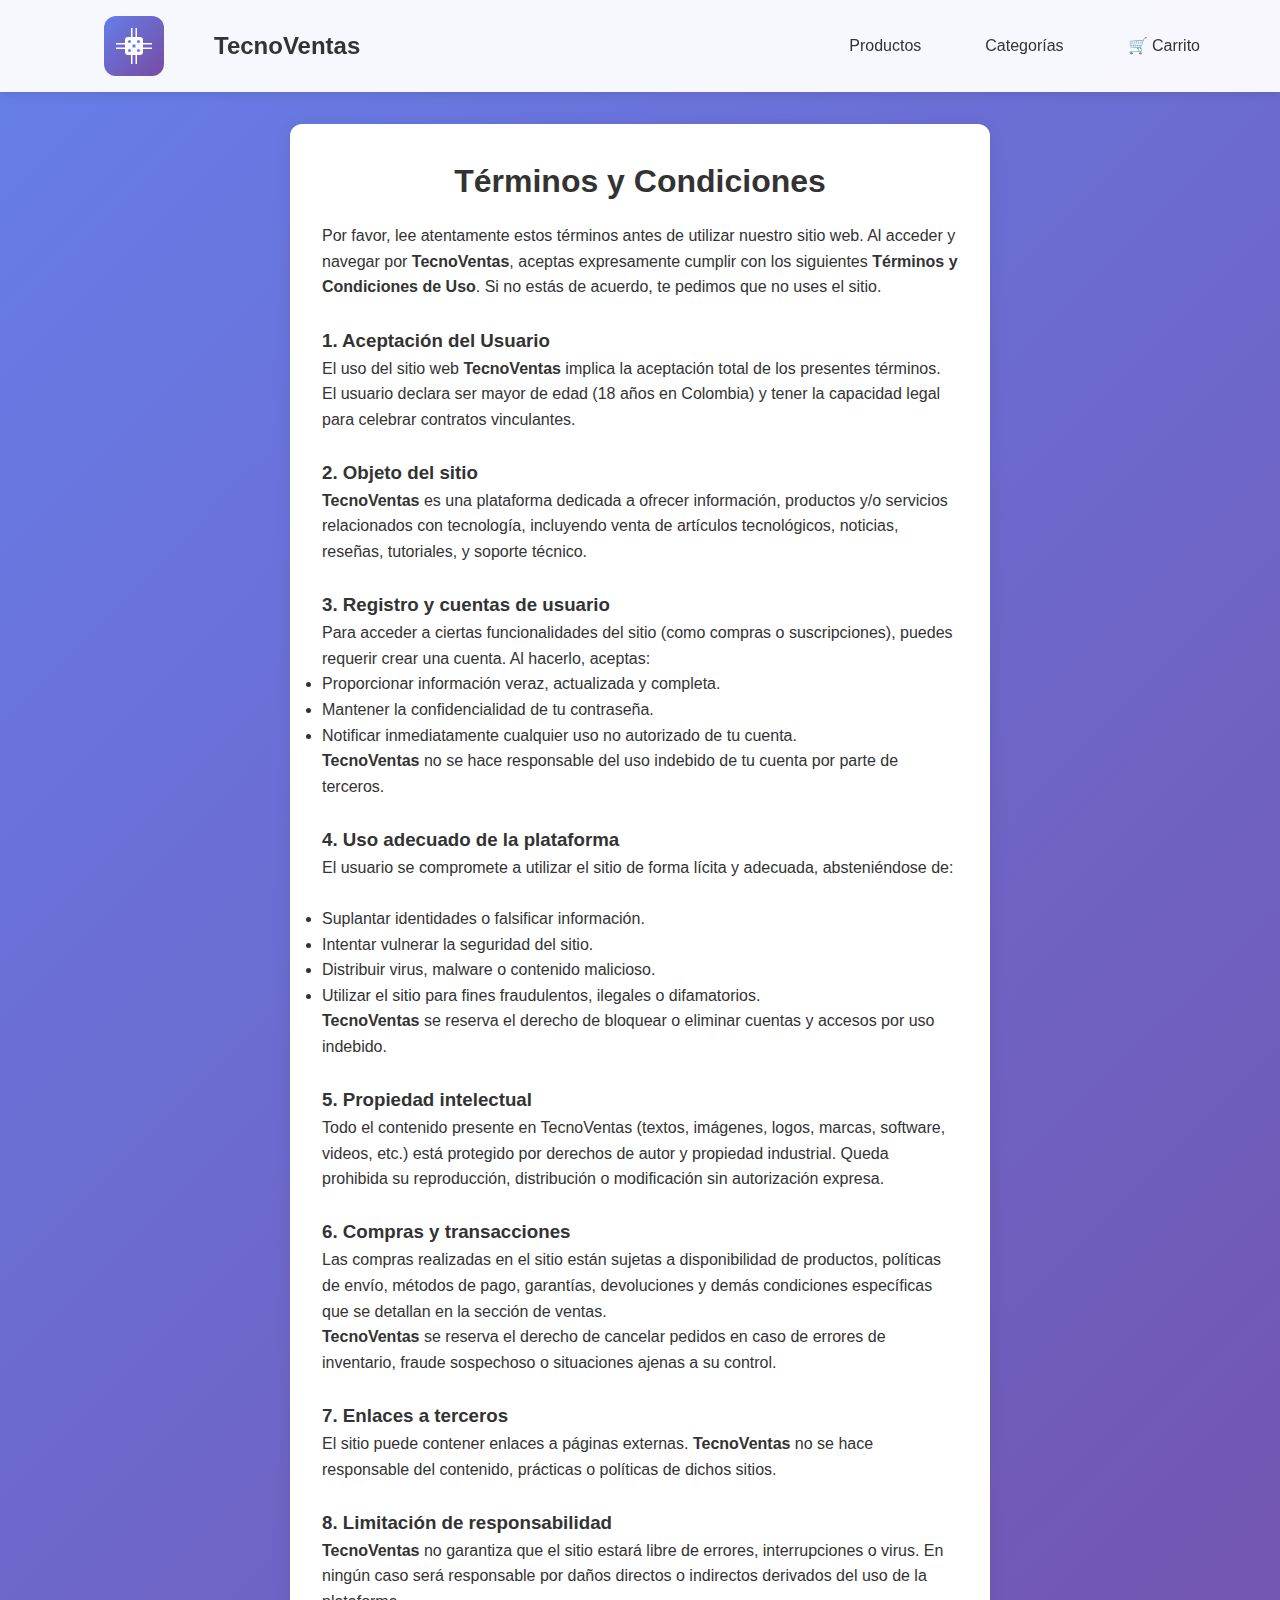
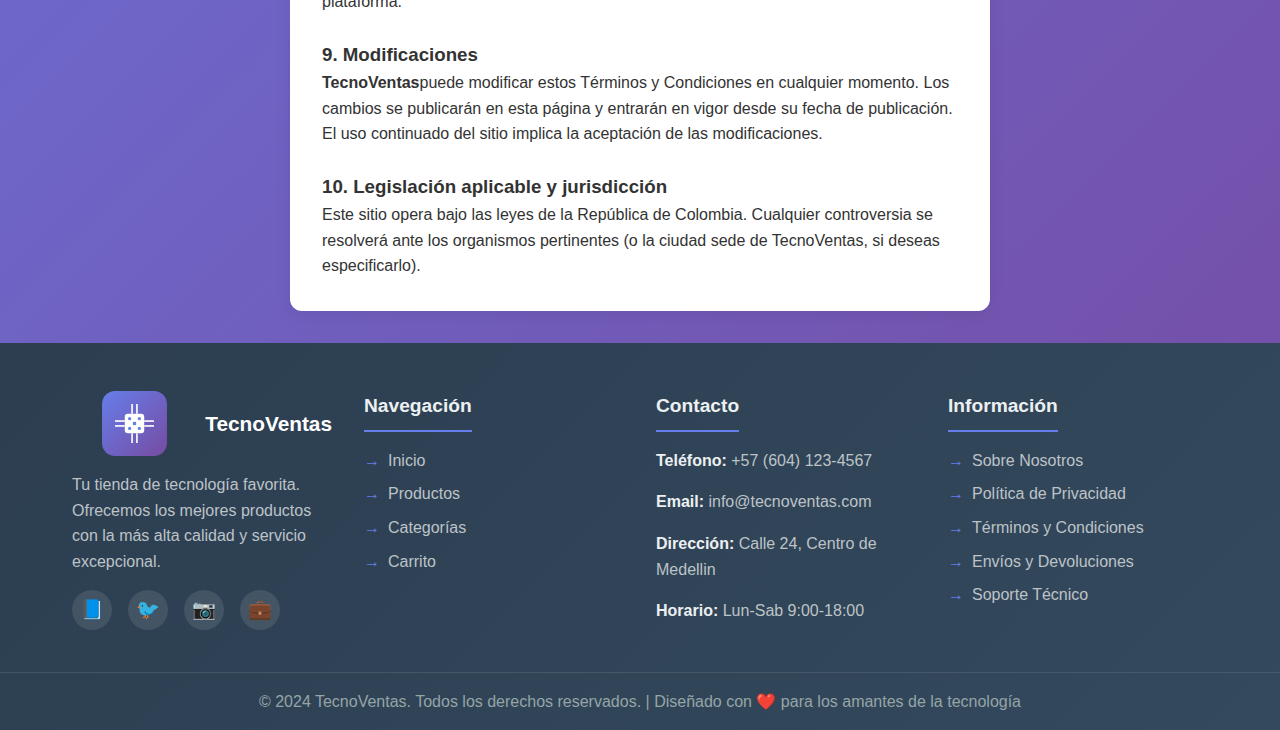
<file: infoTerminos.html>
<!DOCTYPE html>
<html lang="es">
<head>
    <meta charset="UTF-8">
    <title>Información - TecnoVentas</title>
    <link rel="Icon" href="logo.svg" type="imagen/x-icono" sizes="192x192">
    <link rel="stylesheet" href="styles.css">
    <style>
        .info-container {
            display: none;
            opacity: 0;
            transition: opacity 0.7s;
            max-width: 700px;
            margin: 2rem auto;
            background: #fff;
            border-radius: 12px;
            box-shadow: 0 2px 16px rgba(0,0,0,0.08);
            padding: 2rem;
        }
        .info-container.active {
            display: block;
            opacity: 1;
        }
        .info-nav {
            display: flex;
            justify-content: center;
            gap: 1rem;
            margin: 2rem 0 1rem 0;
        }
        .info-nav button {
            background: #007bff;
            color: #fff;
            border: none;
            border-radius: 6px;
            padding: 0.7rem 1.5rem;
            font-size: 1rem;
            cursor: pointer;
            transition: background 0.3s;
        }
        .info-nav button.active {
            background: #0056b3;
        }
        .info-nav button:hover {
            background: #0056b3;
        }

        h1 {
            text-align: center;
            margin-bottom: 1rem;
        }
    </style>
</head>
<body class="info-body">
    <header class="header">
        <a href="index.html" class="logo">
            <img src="logo.svg" alt="TecnoVentas Logo">
            <span>TecnoVentas</span>
        </a>
        <nav class="nav">
            <a href="productos.html">Productos</a>
            <a href="categorias.html">Categorías</a>
            <a href="carrito.html">🛒 Carrito</a>
        </nav>
    </header>
    <main class="info-main">
        <div class="info-container active">
            <h1>Términos y Condiciones</h1>
            <p>Por favor, lee atentamente estos términos antes de utilizar nuestro sitio web. Al acceder y navegar por <strong>TecnoVentas</strong>, aceptas expresamente cumplir con los siguientes <strong>Términos y Condiciones de Uso</strong>. Si no estás de acuerdo, te pedimos que no uses el sitio.</p><br>
        
            <h3>1. Aceptación del Usuario</h3>
            <p>El uso del sitio web <strong>TecnoVentas</strong> implica la aceptación total de los presentes términos. El usuario declara ser mayor de edad (18 años en Colombia) y tener la capacidad legal para celebrar contratos vinculantes.</p><br>
            
            <h3>2. Objeto del sitio</h3>
            <p><strong>TecnoVentas</strong> es una plataforma dedicada a ofrecer información, productos y/o servicios relacionados con tecnología, incluyendo venta de artículos tecnológicos, noticias, reseñas, tutoriales, y soporte técnico.</p><br>
            
            <h3>3. Registro y cuentas de usuario</h3>
            <p> Para acceder a ciertas funcionalidades del sitio (como compras o suscripciones), puedes requerir crear una cuenta. Al hacerlo, aceptas:</p>
            <ul>
                <li>Proporcionar información veraz, actualizada y completa.</li>
                <li>Mantener la confidencialidad de tu contraseña.</li>
                <li>Notificar inmediatamente cualquier uso no autorizado de tu cuenta.</li>
            </ul>
            <p><strong>TecnoVentas</strong> no se hace responsable del uso indebido de tu cuenta por parte de terceros.</p><br>

            <h3>4. Uso adecuado de la plataforma</h3>
            <p>El usuario se compromete a utilizar el sitio de forma lícita y adecuada, absteniéndose de:</p><br>
            <ul>
                <li>Suplantar identidades o falsificar información.</li>
                <li>Intentar vulnerar la seguridad del sitio.</li>
                <li>Distribuir virus, malware o contenido malicioso.</li>
                <li>Utilizar el sitio para fines fraudulentos, ilegales o difamatorios.</li>
            </ul>
            <p><strong>TecnoVentas</strong> se reserva el derecho de bloquear o eliminar cuentas y accesos por uso indebido.</p><br>

            <h3>5. Propiedad intelectual</h3>
            <p>Todo el contenido presente en TecnoVentas (textos, imágenes, logos, marcas, software, videos, etc.) está protegido por derechos de autor y propiedad industrial. Queda prohibida su reproducción, distribución o modificación sin autorización expresa.</p><br>

            <h3>6. Compras y transacciones</h3>
            <p>Las compras realizadas en el sitio están sujetas a disponibilidad de productos, políticas de envío, métodos de pago, garantías, devoluciones y demás condiciones específicas que se detallan en la sección de ventas.</p>
            <p><strong>TecnoVentas</strong> se reserva el derecho de cancelar pedidos en caso de errores de inventario, fraude sospechoso o situaciones ajenas a su control.</p><br>
            
            <h3>7. Enlaces a terceros</h3>
            <p>El sitio puede contener enlaces a páginas externas. <strong>TecnoVentas</strong> no se hace responsable del contenido, prácticas o políticas de dichos sitios.</p><br>
            
            <h3>8. Limitación de responsabilidad</h3>
            <p><strong>TecnoVentas</strong> no garantiza que el sitio estará libre de errores, interrupciones o virus. En ningún caso será responsable por daños directos o indirectos derivados del uso de la plataforma.</p><br>

            <h3>9. Modificaciones</h3>
            <p><strong>TecnoVentas</strong>puede modificar estos Términos y Condiciones en cualquier momento. Los cambios se publicarán en esta página y entrarán en vigor desde su fecha de publicación. El uso continuado del sitio implica la aceptación de las modificaciones.</p><br>

            <h3>10. Legislación aplicable y jurisdicción</h3>
            <p>Este sitio opera bajo las leyes de la República de Colombia. Cualquier controversia se resolverá ante los organismos pertinentes (o la ciudad sede de TecnoVentas, si deseas especificarlo).</p>
        </div>
    </main>
    <footer class="footer">
        <div class="footer-content">
            <div class="footer-section">
                <a href="index.html" class="footer-logo">
                    <img src="logo.svg" alt="TecnoVentas Logo">
                    TecnoVentas
                </a>
                <p>Tu tienda de tecnología favorita. Ofrecemos los mejores productos con la más alta calidad y servicio excepcional.</p>
                <div class="social-links">
                    <a href="#" title="Facebook">📘</a>
                    <a href="#" title="Twitter">🐦</a>
                    <a href="#" title="Instagram">📷</a>
                    <a href="#" title="LinkedIn">💼</a>
                </div>
            </div>
            <div class="footer-section">
                <h3>Navegación</h3>
                <ul class="footer-links">
                    <li><a href="index.html">Inicio</a></li>
                    <li><a href="productos.html">Productos</a></li>
                    <li><a href="categorias.html">Categorías</a></li>
                    <li><a href="carrito.html">Carrito</a></li>
                </ul>
            </div>
            <div class="footer-section">
                <h3>Contacto</h3>
                <div class="contact-info">
                    <p><strong>Teléfono:</strong> +57 (604) 123-4567</p>
                    <p><strong>Email:</strong> info@tecnoventas.com</p>
                    <p><strong>Dirección:</strong>  Calle 24, Centro de Medellin</p>
                    <p><strong>Horario:</strong> Lun-Sab 9:00-18:00</p>
                </div>
            </div>
            <div class="footer-section">
                <h3>Información</h3>
                <ul class="footer-links">
                    <li><a href="infonosotros.html">Sobre Nosotros</a></li>
                    <li><a href="infopoliticas.html">Política de Privacidad</a></li>
                    <li><a href="infoTerminos.html">Términos y Condiciones</a></li>
                    <li><a href="infoLogistica.html">Envíos y Devoluciones</a></li>
                    <li><a href="infoSoporte.html">Soporte Técnico</a></li>
                </ul>
            </div>
        </div>
        <div class="footer-bottom">
            <p>&copy; 2024 TecnoVentas. Todos los derechos reservados. | Diseñado con ❤️ para los amantes de la tecnología</p>
        </div>
    </footer>
</body>
</html>
</file>
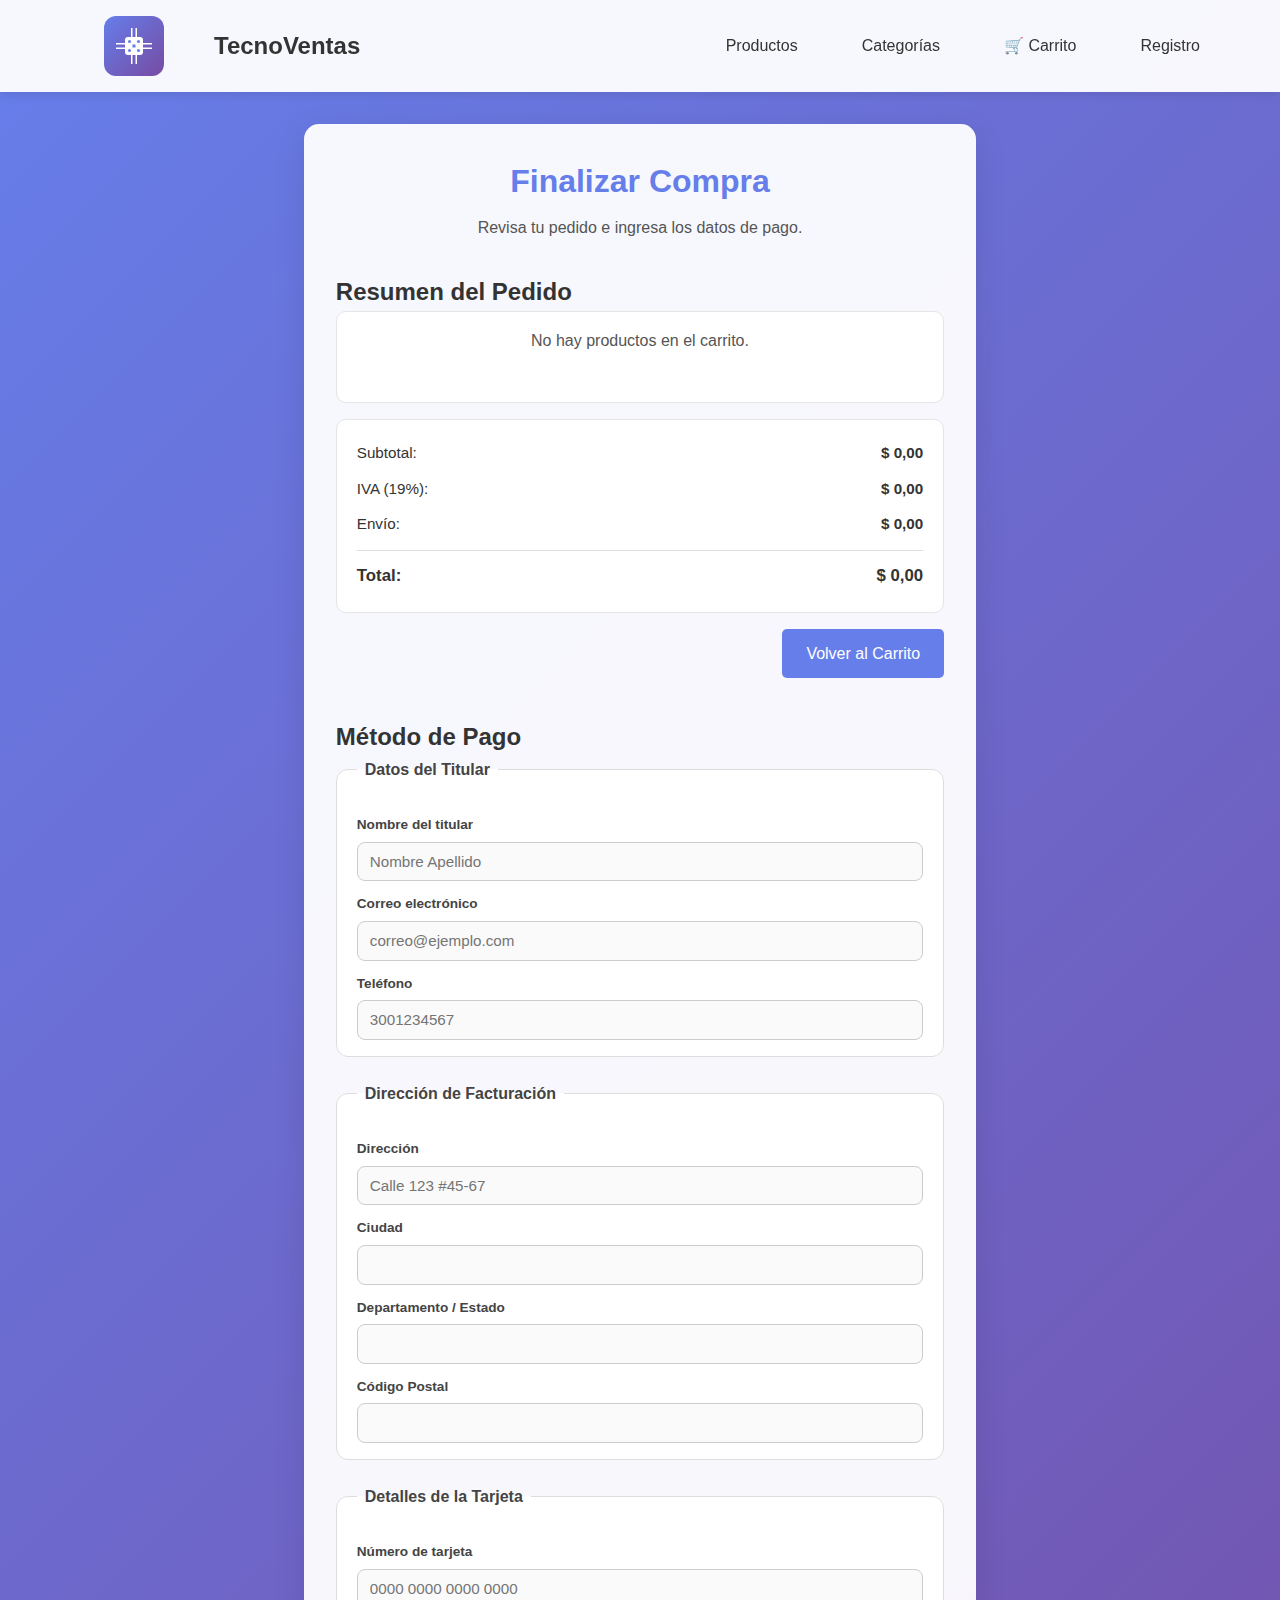
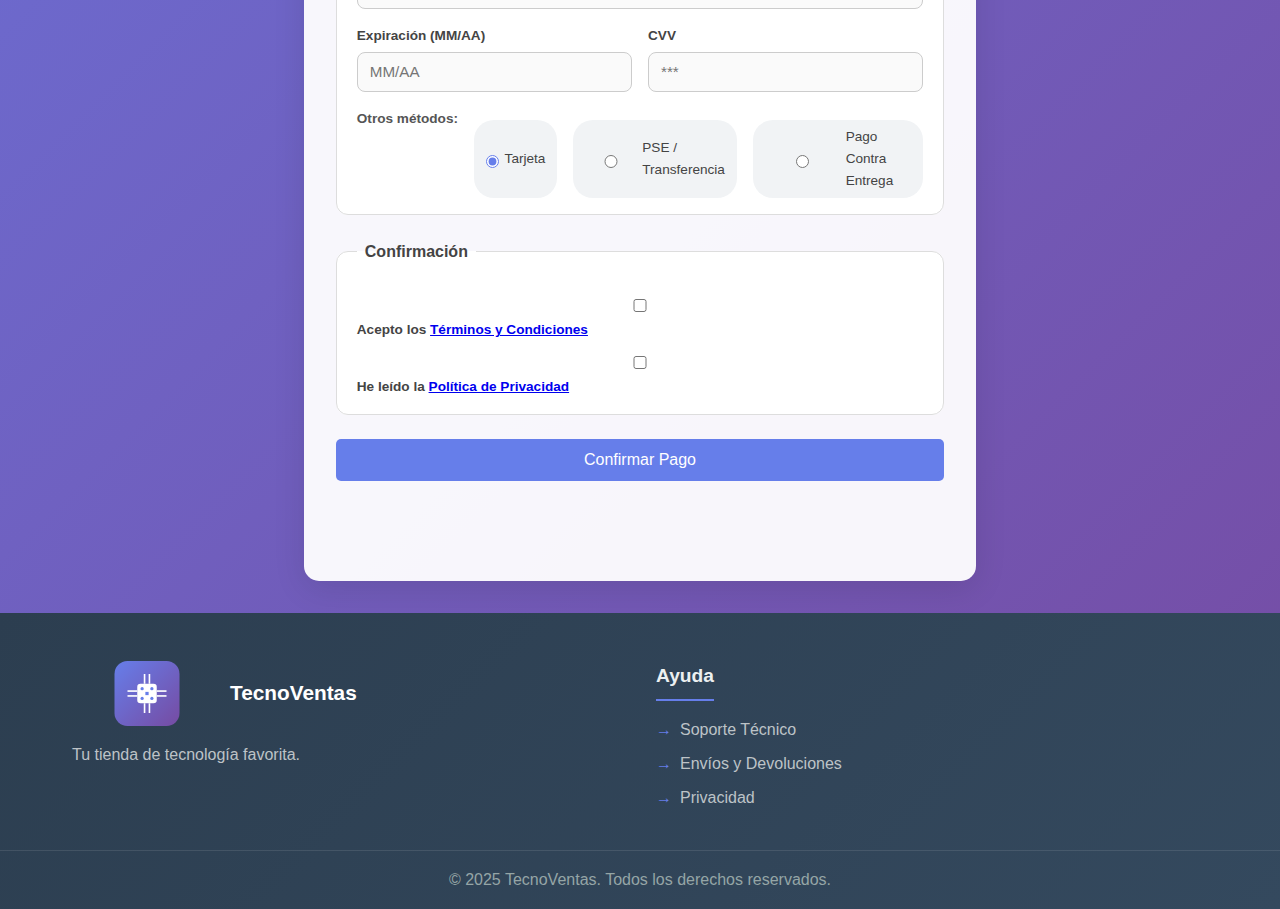
<file: pago.html>
<!DOCTYPE html>
<html lang="es">
<head>
    <meta charset="UTF-8" />
    <title>TecnoVentas - Pago</title>
    <link rel="Icon" href="logo.svg" type="imagen/x-icono" sizes="192x192" />
    <link rel="stylesheet" href="styles.css" />
    <meta name="viewport" content="width=device-width, initial-scale=1" />
</head>
<body class="pago-body">
    <header class="header">
        <a href="index.html" class="logo">
            <img src="logo.svg" alt="TecnoVentas Logo" />
            <span>TecnoVentas</span>
        </a>
        <nav class="nav">
            <a href="productos.html">Productos</a>
            <a href="categorias.html">Categorías</a>
            <a href="carrito.html">🛒 Carrito</a>
            <a href="registro.html">Registro</a>
        </nav>
    </header>

    <main class="pago-main">
        <h1>Finalizar Compra</h1>
        <p>Revisa tu pedido e ingresa los datos de pago.</p>

        <section class="resumen-pedido" aria-labelledby="titulo-resumen">
            <h2 id="titulo-resumen">Resumen del Pedido</h2>
            <div id="lista-items-pedido" class="lista-items-pedido">
                <!-- Los items del carrito se inyectarán aquí dinámicamente -->
            </div>
            <div class="resumen-totales" id="resumen-totales">
                <div class="linea-total"><span>Subtotal:</span><strong id="pago-subtotal">$0</strong></div>
                <div class="linea-total"><span>IVA (19%):</span><strong id="pago-iva">$0</strong></div>
                <div class="linea-total"><span>Envío:</span><strong id="pago-envio">$0</strong></div>
                <div class="linea-total total-final"><span>Total:</span><strong id="monto-total">$0</strong></div>
            </div>
            <div class="acciones-resumen">
                <a href="carrito.html" id="btn-volver-carrito" class="btn btn-secundario">Volver al Carrito</a>
            </div>
        </section>

        <section class="metodo-pago" aria-labelledby="titulo-pago">
            <h2 id="titulo-pago">Método de Pago</h2>
            <form id="form-pago" class="form-pago" autocomplete="on" novalidate>
                <fieldset class="fieldset">
                    <legend>Datos del Titular</legend>
                    <label for="nombreTitular">Nombre del titular</label>
                    <input type="text" id="nombreTitular" name="nombreTitular" placeholder="Nombre Apellido" required />

                    <label for="email">Correo electrónico</label>
                    <input type="email" id="email" name="email" placeholder="correo@ejemplo.com" required />

                    <label for="telefono">Teléfono</label>
                    <input type="tel" id="telefono" name="telefono" placeholder="3001234567" pattern="[0-9]{7,}" />
                </fieldset>

                <fieldset class="fieldset">
                    <legend>Dirección de Facturación</legend>
                    <label for="direccion">Dirección</label>
                    <input type="text" id="direccion" name="direccion" placeholder="Calle 123 #45-67" required />

                    <label for="ciudad">Ciudad</label>
                    <input type="text" id="ciudad" name="ciudad" required />

                    <label for="departamento">Departamento / Estado</label>
                    <input type="text" id="departamento" name="departamento" />

                    <label for="codigoPostal">Código Postal</label>
                    <input type="text" id="codigoPostal" name="codigoPostal" />
                </fieldset>

                <fieldset class="fieldset">
                    <legend>Detalles de la Tarjeta</legend>
                    <div id="grupo-tarjeta" class="grupo-pago">
                        <label for="numeroTarjeta">Número de tarjeta</label>
                        <input type="text" id="numeroTarjeta" name="numeroTarjeta" inputmode="numeric" maxlength="19" placeholder="0000 0000 0000 0000" data-luhn required />
                        <small id="valida-numero" class="mensaje-validacion"></small>

                        <div class="fila-2">
                            <div>
                                <label for="expiracion">Expiración (MM/AA)</label>
                                <input type="text" id="expiracion" name="expiracion" inputmode="numeric" maxlength="5" placeholder="MM/AA" required />
                            </div>
                            <div>
                                <label for="cvv">CVV</label>
                                <input type="password" id="cvv" name="cvv" inputmode="numeric" maxlength="4" placeholder="***" required />
                            </div>
                        </div>
                        <small id="valida-exp" class="mensaje-validacion"></small>
                    </div>

                    <div id="grupo-pse" class="grupo-pago" style="display:none;">
                        <label for="bancoPse">Selecciona tu Banco</label>
                        <select id="bancoPse" name="bancoPse">
                            <option value="" disabled selected>-- Selecciona --</option>
                            <option value="bancolombia">Bancolombia</option>
                            <option value="davivienda">Davivienda</option>
                            <option value="bbva">BBVA</option>
                            <option value="colpatria">Scotiabank Colpatria</option>
                        </select>
                        <p class="nota-metodo">Serás redirigido a la pasarela del banco para completar el pago.</p>
                    </div>

                    <div id="grupo-contraentrega" class="grupo-pago" style="display:none;">
                        <p class="nota-metodo">Pagarás en efectivo al recibir el producto. Verifica que los datos de contacto y dirección sean correctos.</p>
                    </div>

                    <div class="metodos-alternativos">
                        <p><strong>Otros métodos:</strong></p>
                        <label><input type="radio" name="metodoAlterno" value="tarjeta" checked /> Tarjeta</label>
                        <label><input type="radio" name="metodoAlterno" value="pse" /> PSE / Transferencia</label>
                        <label><input type="radio" name="metodoAlterno" value="contraentrega" /> Pago Contra Entrega</label>
                    </div>
                </fieldset>

                <fieldset class="fieldset">
                    <legend>Confirmación</legend>
                    <label class="checkbox">
                        <input type="checkbox" id="aceptoTerminos" required /> Acepto los <a href="infoTerminos.html" target="_blank">Términos y Condiciones</a>
                    </label>
                    <label class="checkbox">
                        <input type="checkbox" id="aceptoPrivacidad" required /> He leído la <a href="infoPoliticas.html" target="_blank">Política de Privacidad</a>
                    </label>
                </fieldset>

                <button type="submit" class="btn btn-pagar" id="btn-confirmar-pago">Confirmar Pago</button>
                <p id="mensaje-estado-pago" class="mensaje-estado" role="status" aria-live="polite"></p>
            </form>
        </section>
    </main>

    <footer class="footer">
        <div class="footer-content">
            <div class="footer-section">
                <a href="index.html" class="footer-logo">
                    <img src="logo.svg" alt="TecnoVentas Logo" />
                    TecnoVentas
                </a>
                <p>Tu tienda de tecnología favorita.</p>
            </div>
            <div class="footer-section">
                <h3>Ayuda</h3>
                <ul class="footer-links">
                    <li><a href="infoSoporte.html">Soporte Técnico</a></li>
                    <li><a href="infoLogistica.html">Envíos y Devoluciones</a></li>
                    <li><a href="infoPoliticas.html">Privacidad</a></li>
                </ul>
            </div>
        </div>
        <div class="footer-bottom">
            <p>&copy; 2025 TecnoVentas. Todos los derechos reservados.</p>
        </div>
    </footer>

    <script src="js/utils/toast.js"></script>
    <script src="js/script.js"></script>
    <script src="js/pago.js"></script>
</body>
</html>
</file>
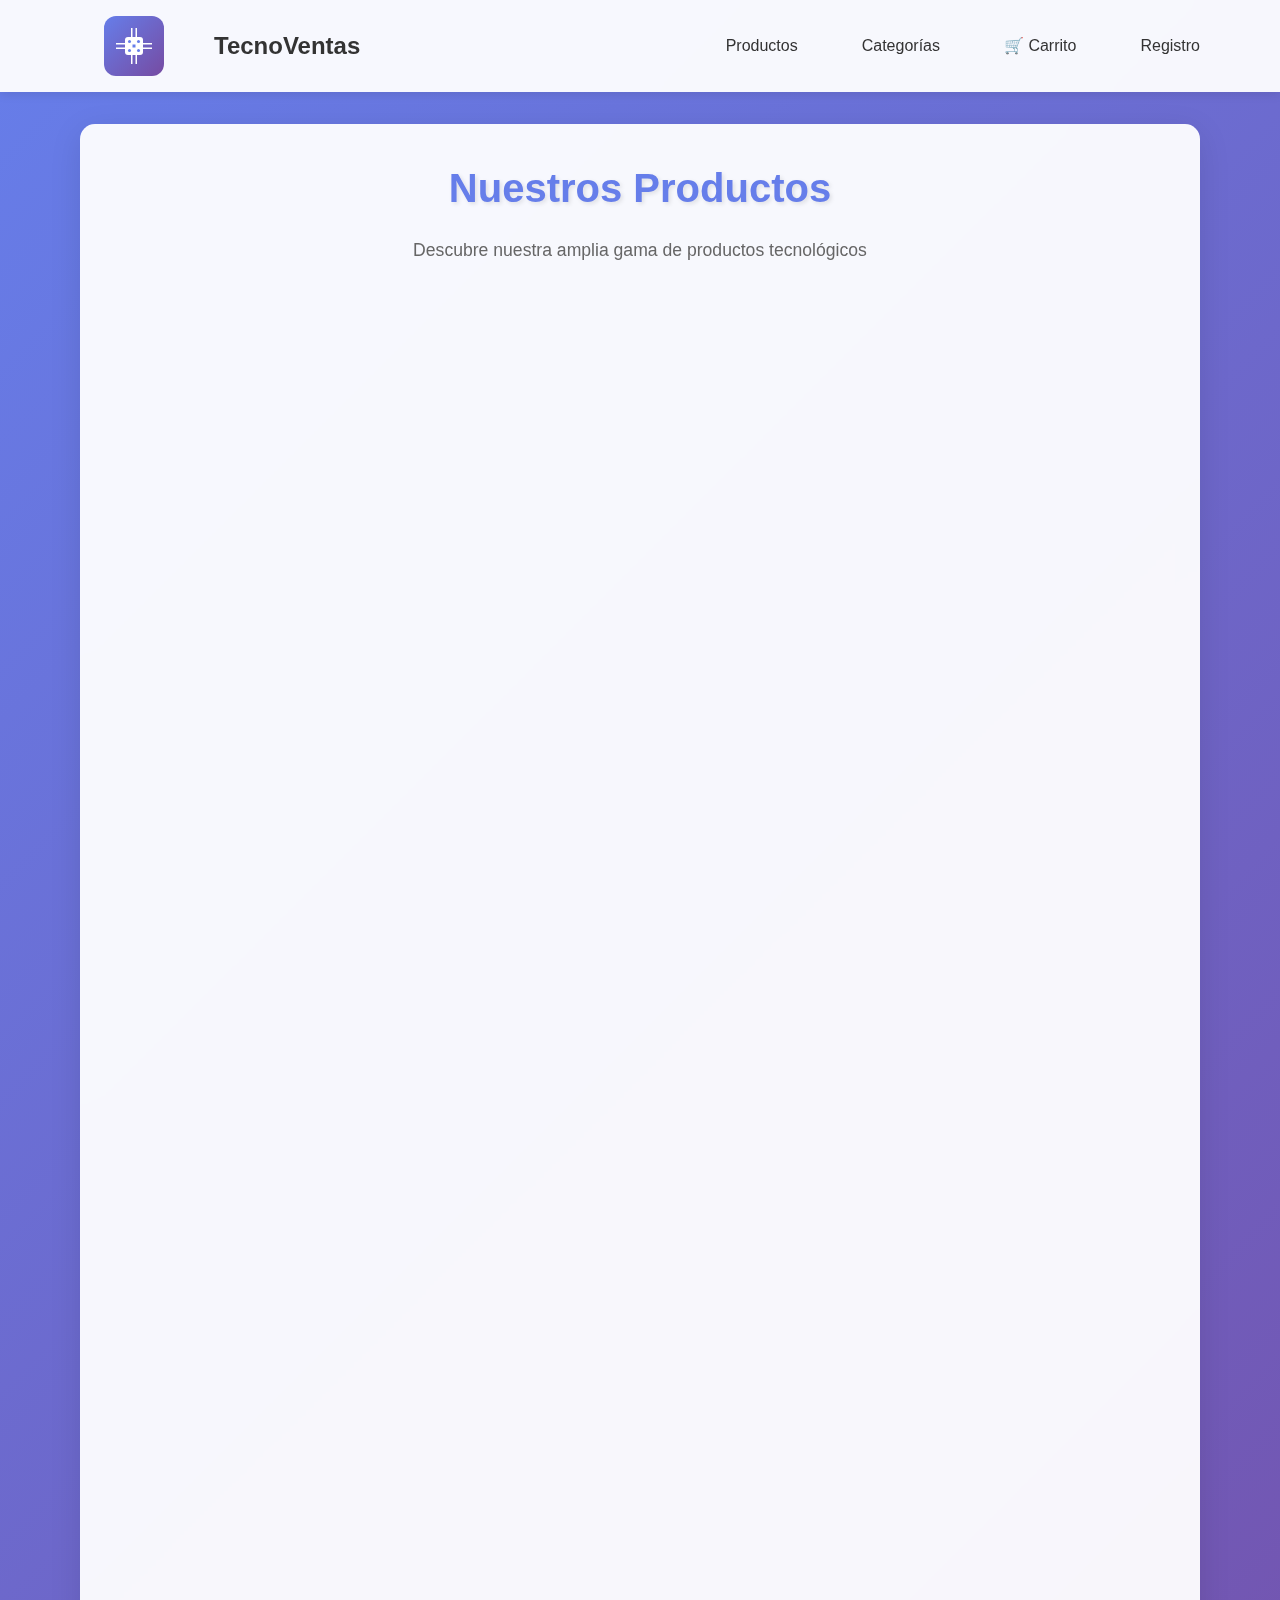
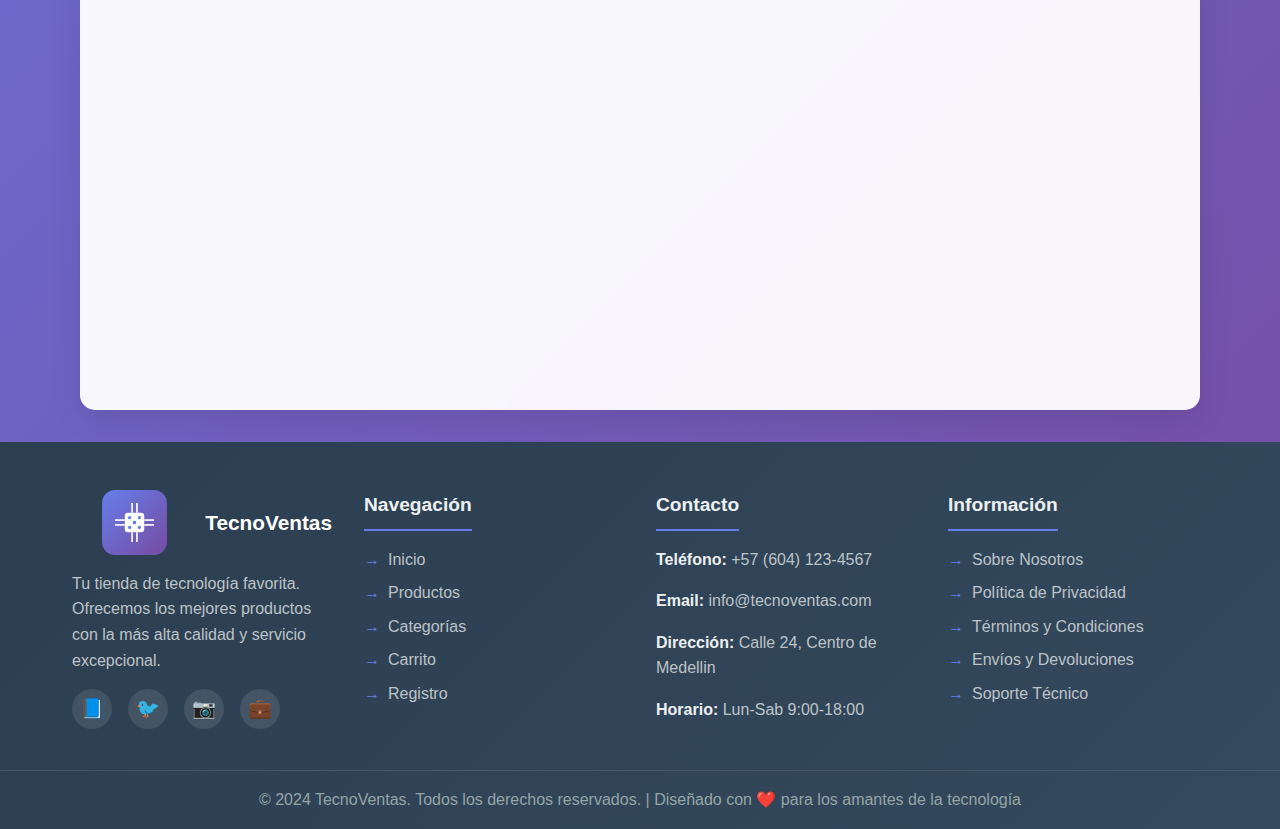
<file: productos.html>
<!-- productos.html -->
<!DOCTYPE html>
<html lang="es">
<head>
    <meta charset="UTF-8">
    <title>TecnoVentas - Productos</title>
    <link rel="Icon" href="logo.svg" type="imagen/x-icono" sizes="192x192">
    <link rel="stylesheet" href="styles.css">
</head>
<body class="productos-body">
    <header class="header">
        <a href="index.html" class="logo">
            <img src="logo.svg" alt="TecnoVentas Logo">
            <span>TecnoVentas</span>
        </a>
        <nav class="nav">
            <a href="productos.html">Productos</a>
            <a href="categorias.html">Categorías</a>
            <a href="carrito.html">🛒 Carrito</a>
            <a href="registro.html">Registro</a>
        </nav>
    </header>
    
    <main class="main-content">
        <h1>Nuestros Productos</h1>
        <p>Descubre nuestra amplia gama de productos tecnológicos</p>
       
        <div class="productos-grid">
            <div class="producto-card">
                <img src="imagenes/laptop.avif" alt="Laptop Gamer Pro">
                <h3>Laptop Gamer Pro</h3>
                <p>Laptop de alto rendimiento con procesador Intel i7, 16GB RAM, RTX 3080 y SSD 1TB. Perfecta para gamer y trabajo profesional.</p>
                <div class="precio">$3.449.900,00</div>
                <button class="btn" onclick="agregarAlCarrito('laptop-gamer-pro')">Agregar al Carrito</button>
            </div>
            
            <div class="producto-card">
                <img src="imagenes/celular.webp" alt="Smartphone">
                <h3>Smartphone Ultra</h3>
                <p>Teléfono inteligente con pantalla AMOLED 6.7", cámara triple de 108MP, 128GB almacenamiento y batería de 5000mAh.</p>
                <div class="precio">$850.000,00</div>
                <button class="btn" onclick="agregarAlCarrito('smartphone-ultra')">Agregar al Carrito</button>
            </div>
            
            <div class="producto-card">
                <img src="imagenes/tablet.jpg" alt="Tablet">
                <h3>Tablet Pro</h3>
                <p>Tablet de 12.9" con procesador M1, 256GB almacenamiento, compatible con Apple Pencil. Ideal para creativos y profesionales.</p>
                <div class="precio">$800.000,00</div>
                <button class="btn" onclick="agregarAlCarrito('tablet-pro')">Agregar al Carrito</button>
            </div>
            
            <div class="producto-card">
                <img src="imagenes/auriculares.webp" alt="Auriculares">
                <h3>Auriculares Inalámbricos</h3>
                <p>Auriculares bluetooth con cancelación de ruido activa, 30 horas de batería y sonido Hi-Fi premium.</p>
                <div class="precio">$179.000,00</div>
                <button class="btn" onclick="agregarAlCarrito('auriculares-wireless')">Agregar al Carrito</button>
            </div>
            
            <div class="producto-card">
                <img src="imagenes/monitor.webp" alt="Monitor">
                <h3>Monitor 4K Gaming</h3>
                <p>Monitor 27" 4K UHD, 144Hz, HDR400, tiempo de respuesta 1ms. Perfecto para gaming competitivo y diseño gráfico.</p>
                <div class="precio">$789.000,00</div>
                <button class="btn" onclick="agregarAlCarrito('monitor-4k')">Agregar al Carrito</button>
            </div>
            
            <div class="producto-card">
                <img src="imagenes/teclado.webp" alt="Teclado">
                <h3>Teclado Mecánico RGB</h3>
                <p>Teclado mecánico con switches Cherry MX, iluminación RGB personalizable y teclas anti-ghosting.</p>
                <div class="precio">$55.000,00</div>
                <button class="btn" onclick="agregarAlCarrito('teclado-mecanico')">Agregar al Carrito</button>
            </div>

            <div class="producto-card">
                <img src="imagenes/productos34_32649.jpg" alt="Ratón">
                <h3>Ratón Gaming Inalámbrico</h3>
                <p>Ratón ergonómico con sensor óptico de 16000 DPI, iluminación RGB y batería recargable de larga duración.</p>
                <div class="precio">$120.000,00</div>
                <button class="btn" onclick="agregarAlCarrito('raton-gaming')">Agregar al Carrito</button>
            </div>
            <div class="producto-card">
                <img src="imagenes/OIP.webp" alt="Altavoces">
                <h3>Altavoces Bluetooth</h3>
                <p>Altavoces portátiles con sonido estéreo, conectividad Bluetooth 5.0 y batería de 20 horas de duración.</p>
                <div class="precio">$99.000,00</div>
                <button class="btn" onclick="agregarAlCarrito('altavoces-bluetooth')">Agregar al Carrito</button>
            </div>
            <div class="producto-card">
                <img src="imagenes/cargador-gan-usb-c-pd-65-w-usb-qc-35-w.jpg" alt="Cargador Rápido">
                <h3>Cargador Rápido USB-C</h3>
                <p>Cargador rápido de 65W con tecnología Power Delivery, compatible con laptops, smartphones y tablets.</p>
                <div class="precio">$45.000,00</div>
                <button class="btn" onclick="agregarAlCarrito('cargador-rapido')">Agregar al Carrito</button>
            </div>
        </div>
    </main>
    
    <footer class="footer">
        <div class="footer-content">
            <div class="footer-section">
                <a href="index.html" class="footer-logo">
                    <img src="logo.svg" alt="TecnoVentas Logo">
                    TecnoVentas
                </a>
                <p>Tu tienda de tecnología favorita. Ofrecemos los mejores productos con la más alta calidad y servicio excepcional.</p>
                <div class="social-links">
                    <a href="#" title="Facebook">📘</a>
                    <a href="#" title="Twitter">🐦</a>
                    <a href="#" title="Instagram">📷</a>
                    <a href="#" title="LinkedIn">💼</a>
                </div>
            </div>
            
            <div class="footer-section">
                <h3>Navegación</h3>
                <ul class="footer-links">
                    <li><a href="index.html">Inicio</a></li>
                    <li><a href="productos.html">Productos</a></li>
                    <li><a href="categorias.html">Categorías</a></li>
                    <li><a href="carrito.html">Carrito</a></li>
                    <li><a href="registro.html">Registro</a></li>
                </ul>
            </div>
            
            <div class="footer-section">
                <h3>Contacto</h3>
                <div class="contact-info">
                    <p><strong>Teléfono:</strong> +57 (604) 123-4567</p>
                    <p><strong>Email:</strong> info@tecnoventas.com</p>
                    <p><strong>Dirección:</strong>  Calle 24, Centro de Medellin</p>
                    <p><strong>Horario:</strong> Lun-Sab 9:00-18:00</p>
                </div>
            </div>
            
            <div class="footer-section">
                <h3>Información</h3>
                <ul class="footer-links">
                    <li><a href="infoNosotros.html">Sobre Nosotros</a></li>
                    <li><a href="infoPoliticas.html">Política de Privacidad</a></li>
                    <li><a href="infoTerminos.html">Términos y Condiciones</a></li>
                    <li><a href="infoLogistica.html">Envíos y Devoluciones</a></li>
                    <li><a href="infoSoporte.html">Soporte Técnico</a></li>
                </ul>
            </div>
        </div>
        
        <div class="footer-bottom">
            <p>&copy; 2024 TecnoVentas. Todos los derechos reservados. | Diseñado con ❤️ para los amantes de la tecnología</p>
        </div>
    </footer>
    
    <script src="script.js"></script>
</body>
</html>
</file>
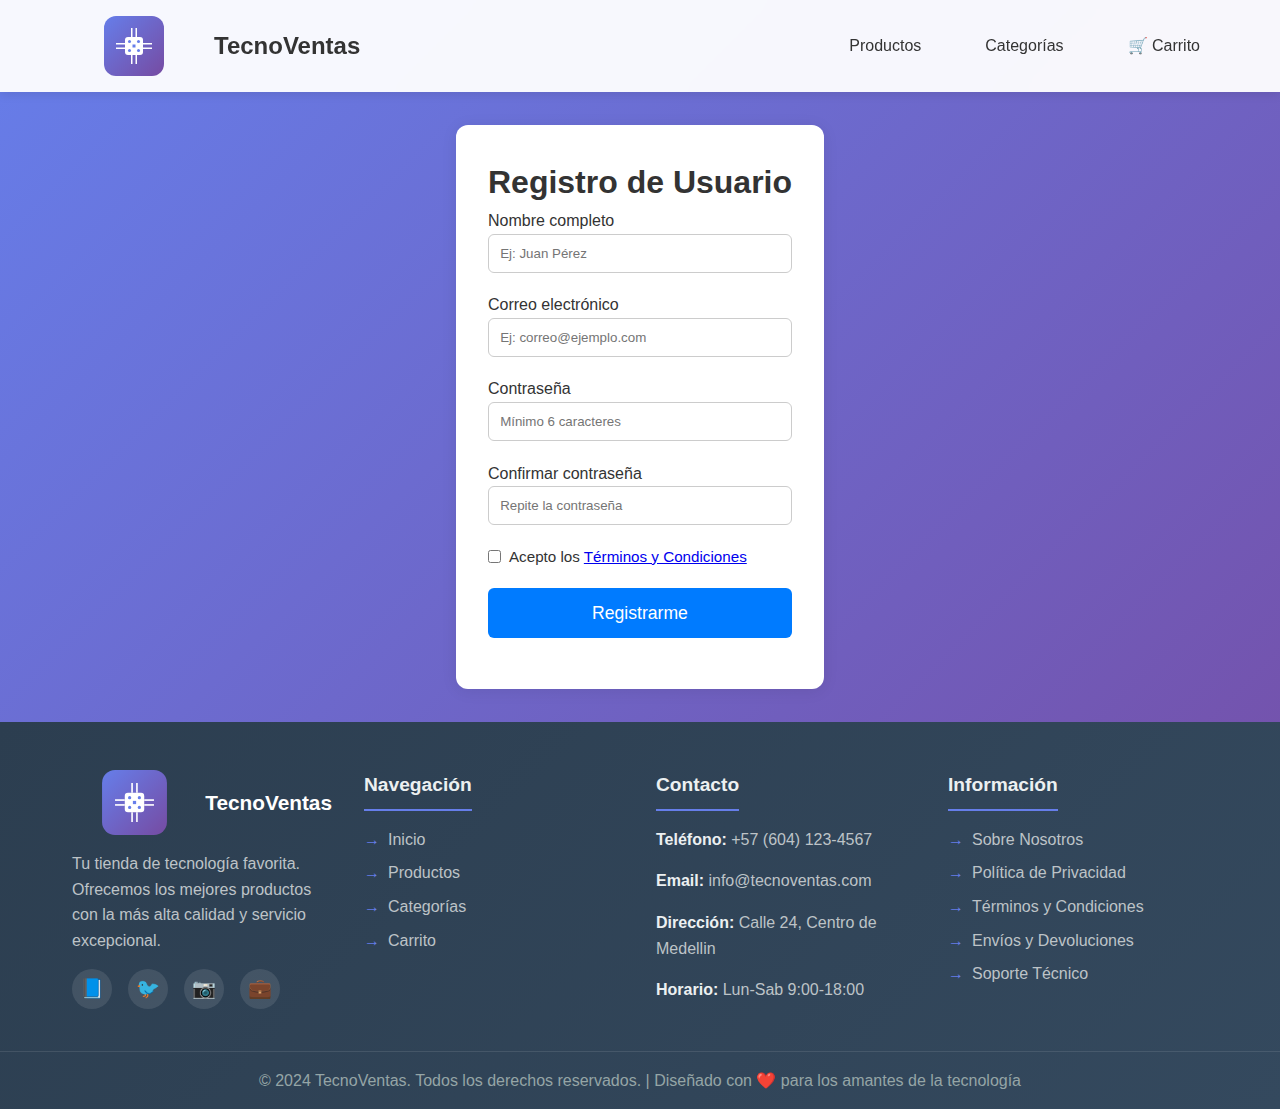
<file: registro.html>
<!DOCTYPE html>
<html lang="es">
<head>
    <meta charset="UTF-8">
    <title>Registro de Usuario - TecnoVentas</title>
    <link rel="Icon" href="logo.svg" type="imagen/x-icono" sizes="192x192">
    <link rel="stylesheet" href="styles.css">
    <style>
        .info-container {
            max-width: 420px;
            margin: 2rem auto;
            background: #fff;
            border-radius: 12px;
            box-shadow: 0 2px 16px rgba(0,0,0,0.08);
            padding: 2rem;
        }
        .info-main {
            min-height: 70vh;
            display: flex;
            align-items: center;
            justify-content: center;
        }
        .btn:active {
            background: #0056b3 !important;
        }
    </style>
</head>
<body class="info-body">
    <header class="header">
        <a href="index.html" class="logo">
            <img src="logo.svg" alt="TecnoVentas Logo">
            <span>TecnoVentas</span>
        </a>
        <nav class="nav">
            <a href="productos.html">Productos</a>
            <a href="categorias.html">Categorías</a>
            <a href="carrito.html">🛒 Carrito</a>
        </nav>
    </header>
    <main class="info-main">
        <div class="info-container active">
            <h1>Registro de Usuario</h1>
            <form id="form-registro" autocomplete="off" style="display: flex; flex-direction: column; gap: 1.2rem;">
                <div>
                    <label for="nombre">Nombre completo</label><br>
                    <input type="text" id="nombre" name="nombre" required placeholder="Ej: Juan Pérez" style="width: 100%; padding: 0.7rem; border-radius: 6px; border: 1px solid #ccc;">
                </div>
                <div>
                    <label for="email">Correo electrónico</label><br>
                    <input type="email" id="email" name="email" required placeholder="Ej: correo@ejemplo.com" style="width: 100%; padding: 0.7rem; border-radius: 6px; border: 1px solid #ccc;">
                </div>
                <div>
                    <label for="password">Contraseña</label><br>
                    <input type="password" id="password" name="password" required minlength="6" placeholder="Mínimo 6 caracteres" style="width: 100%; padding: 0.7rem; border-radius: 6px; border: 1px solid #ccc;">
                </div>
                <div>
                    <label for="confirmar">Confirmar contraseña</label><br>
                    <input type="password" id="confirmar" name="confirmar" required minlength="6" placeholder="Repite la contraseña" style="width: 100%; padding: 0.7rem; border-radius: 6px; border: 1px solid #ccc;">
                </div>
                <div style="display: flex; align-items: center; gap: 0.5rem;">
                    <input type="checkbox" id="acepto" name="acepto" required>
                    <label for="acepto" style="font-size: 0.95rem;">Acepto los <a href="infoTerminos.html" target="_blank">Términos y Condiciones</a></label>
                </div>
                <button type="submit" class="btn" style="background: #007bff; color: #fff; border: none; border-radius: 6px; padding: 0.9rem 0; font-size: 1.1rem; cursor: pointer; transition: background 0.3s;">Registrarme</button>
                <div id="mensaje-registro" style="text-align:center; color: #007bff; font-weight: 500;"></div>
            </form>
        </div>
    </main>
    <footer class="footer">
        <div class="footer-content">
            <div class="footer-section">
                <a href="index.html" class="footer-logo">
                    <img src="logo.svg" alt="TecnoVentas Logo">
                    TecnoVentas
                </a>
                <p>Tu tienda de tecnología favorita. Ofrecemos los mejores productos con la más alta calidad y servicio excepcional.</p>
                <div class="social-links">
                    <a href="#" title="Facebook">📘</a>
                    <a href="#" title="Twitter">🐦</a>
                    <a href="#" title="Instagram">📷</a>
                    <a href="#" title="LinkedIn">💼</a>
                </div>
            </div>
            <div class="footer-section">
                <h3>Navegación</h3>
                <ul class="footer-links">
                    <li><a href="index.html">Inicio</a></li>
                    <li><a href="productos.html">Productos</a></li>
                    <li><a href="categorias.html">Categorías</a></li>
                    <li><a href="carrito.html">Carrito</a></li>
                </ul>
            </div>
            <div class="footer-section">
                <h3>Contacto</h3>
                <div class="contact-info">
                    <p><strong>Teléfono:</strong> +57 (604) 123-4567</p>
                    <p><strong>Email:</strong> info@tecnoventas.com</p>
                    <p><strong>Dirección:</strong>  Calle 24, Centro de Medellin</p>
                    <p><strong>Horario:</strong> Lun-Sab 9:00-18:00</p>
                </div>
            </div>
            <div class="footer-section">
                <h3>Información</h3>
                <ul class="footer-links">
                    <li><a href="infonosotros.html">Sobre Nosotros</a></li>
                    <li><a href="infopoliticas.html">Política de Privacidad</a></li>
                    <li><a href="infoTerminos.html">Términos y Condiciones</a></li>
                    <li><a href="infoLogistica.html">Envíos y Devoluciones</a></li>
                    <li><a href="infoSoporte.html">Soporte Técnico</a></li>
                </ul>
            </div>
        </div>
        <div class="footer-bottom">
            <p>&copy; 2024 TecnoVentas. Todos los derechos reservados. | Diseñado con ❤️ para los amantes de la tecnología</p>
        </div>
    </footer>
    <script>
    // Validación básica y mensaje de éxito
    document.getElementById('form-registro').addEventListener('submit', function(e) {
        e.preventDefault();
        const nombre = document.getElementById('nombre').value.trim();
        const email = document.getElementById('email').value.trim();
        const pass = document.getElementById('password').value;
        const conf = document.getElementById('confirmar').value;
        const mensaje = document.getElementById('mensaje-registro');
        if (pass !== conf) {
            mensaje.textContent = 'Las contraseñas no coinciden.';
            mensaje.style.color = 'red';
            return;
        }
    mensaje.style.color = '#007bff';
    mensaje.textContent = '¡Registro exitoso!';
        this.reset();
    });
    </script>
</body>
</html>
</file>
<file: styles.css>
/* styles.css */
* {
    margin: 0;
    padding: 0;
    box-sizing: border-box;
}

body {
    font-family: 'Arial', sans-serif;
    line-height: 1.6;
    color: #333;
    background-color: #f4f4f4;
}

/* Pago */
.pago-body {
    background: linear-gradient(135deg, #667eea 0%, #764ba2 100%);
    min-height: 100vh;
    display: flex;
    flex-direction: column;
}

.pago-main {
    max-width: 1200px;
    margin: 2rem auto;
    background: rgba(255,255,255,0.95);
    padding: 2rem;
    border-radius: 15px;
    box-shadow: 0 8px 32px rgba(0,0,0,0.1);
}

.pago-main h1 { color:#667eea; text-align:center; margin-bottom:0.5rem; }
.pago-main p { text-align:center; color:#555; margin-bottom:2rem; }

.resumen-pedido { margin-bottom:2.5rem; }
.lista-items-pedido { border:1px solid #e5e5e5; border-radius:10px; padding:1rem; background:#fff; margin-bottom:1rem; }
.item-resumen { display:flex; justify-content:space-between; padding:0.5rem 0; border-bottom:1px dashed #eee; font-size:0.95rem; }
.item-resumen:last-child { border-bottom:none; }
.item-resumen .nombre { font-weight:600; color:#333; flex:1; }
.item-resumen .cant { width:55px; text-align:center; color:#666; }
.item-resumen .subtotal { width:130px; text-align:right; font-weight:600; color:#667eea; }

.resumen-totales { border:1px solid #e5e5e5; border-radius:10px; padding:1rem 1.25rem; background:#fff; }
.linea-total { display:flex; justify-content:space-between; padding:0.35rem 0; font-size:0.95rem; }
.linea-total.total-final { border-top:1px solid #ddd; margin-top:0.5rem; padding-top:0.75rem; font-size:1.05rem; font-weight:700; }

.acciones-resumen { margin-top:1rem; text-align:right; }
.btn-secundario { background:#6c757d; }
.btn-secundario:hover { background:#5c636a; }

.form-pago { display:grid; gap:1.5rem; }
.fieldset { border:1px solid #ddd; padding:1.25rem 1.25rem 1rem; border-radius:12px; background:#fff; }
.fieldset legend { padding:0 0.5rem; font-weight:600; color:#444; }
.fieldset label { display:block; font-size:0.85rem; font-weight:600; margin-top:0.75rem; color:#444; }
.fieldset input, .fieldset select { width:100%; padding:0.65rem 0.75rem; border:1px solid #ccc; border-radius:8px; margin-top:0.35rem; font-size:0.95rem; background:#fafafa; transition:border-color 0.25s; }
.fieldset input:focus, .fieldset select:focus { outline:none; border-color:#667eea; box-shadow:0 0 0 2px rgba(102,126,234,0.15); }

.fila-2 { display:flex; gap:1rem; }
.fila-2 > div { flex:1; }

.metodos-alternativos { margin-top:1rem; display:flex; gap:1rem; flex-wrap:wrap; font-size:0.85rem; }
.metodos-alternativos label { font-weight:500; display:flex; align-items:center; gap:0.35rem; background:#f1f3f5; padding:0.4rem 0.75rem; border-radius:20px; cursor:pointer; }
.metodos-alternativos input { accent-color:#667eea; }

.grupo-pago { margin-top:0.5rem; }
.nota-metodo { font-size:0.75rem; color:#555; margin-top:0.5rem; background:#f8f9fa; padding:0.5rem 0.75rem; border-radius:6px; }

.mensaje-validacion { font-size:0.7rem; margin-top:0.25rem; display:block; font-weight:600; }
.mensaje-validacion.ok { color:#1e7e34; }
.mensaje-validacion.error { color:#dc3545; }

.checkbox { display:flex; align-items:flex-start; gap:0.5rem; font-size:0.8rem; margin-top:0.5rem; }
.checkbox input { margin-top:0.2rem; }

.btn-pagar { font-size:1.05rem; padding:0.9rem 1.5rem; }
.btn-pagar.disabled, .btn:disabled { background:#b5b5b5 !important; cursor:not-allowed; box-shadow:none; transform:none; }

.mensaje-estado { margin-top:0.75rem; font-size:0.85rem; font-weight:600; color:#444; }

@media (max-width: 768px) {
    .fila-2 { flex-direction:column; }
    .acciones-resumen { text-align:left; }
    .pago-main { margin:1rem; padding:1.25rem; }
}

.inicio-body {
    background: linear-gradient(135deg, #667eea 0%, #764ba2 100%);
    min-height: 100vh;
    display: flex;
    flex-direction: column;
}

/* Header Styles */
.header {
    background: rgba(255, 255, 255, 0.95);
    backdrop-filter: blur(10px);
    padding: 1rem 5%;
    display: flex;
    justify-content: space-between;
    align-items: center;
    box-shadow: 0 2px 10px rgba(0, 0, 0, 0.1);
    position: sticky;
    top: 0;
    z-index: 1000;
}

.logo {
    display: flex;
    align-items: center;
    text-decoration: none;
    color: #333;
    font-size: 1.5rem;
    font-weight: bold;
}

.logo img {
    width: 140px;
    height: 60px;
    margin-right: 10px;
    border-radius: 8px;
}

.nav {
    display: flex;
    gap: 2rem;
}

.nav a {
    text-decoration: none;
    color: #333;
    font-weight: 500;
    padding: 0.5rem 1rem;
    border-radius: 5px;
    transition: all 0.3s ease;
}

.nav a:hover {
    background: #667eea;
    color: white;
    transform: translateY(-2px);
}

/* Main Content */
.inicio-main {
    flex: 1;
    display: flex;
    flex-direction: column;
    justify-content: center;
    align-items: center;
    text-align: center;
    padding: 2rem;
    color: white;
}

.inicio-main h1 {
    font-size: 3.5rem;
    margin-bottom: 1rem;
    text-shadow: 2px 2px 4px rgba(0, 0, 0, 0.3);
    animation: fadeInUp 1s ease-out;
}

.inicio-main p {
    font-size: 1.2rem;
    margin-bottom: 2rem;
    opacity: 0.9;
    animation: fadeInUp 1s ease-out 0.3s both;
}

/* Productos Destacados */
.productos-destacados {
    margin-top: 3rem;
    padding: 3rem 2rem;
    background: rgba(255, 255, 255, 0.15);
    border-radius: 25px;
    backdrop-filter: blur(20px);
    box-shadow: 0 8px 32px rgba(0, 0, 0, 0.1);
    border: 1px solid rgba(255, 255, 255, 0.2);
}

.productos-destacados h2 {
    color: white;
    text-align: center;
    margin-bottom: 3rem;
    font-size: 2.5rem;
    font-weight: 600;
    text-shadow: 2px 2px 4px rgba(0, 0, 0, 0.3);
    letter-spacing: -0.5px;
}

.destacados-grid {
    display: grid;
    grid-template-columns: repeat(3, 1fr);
    gap: 2rem;
    max-width: 1200px;
    margin: 0 auto;
}

.producto-destacado {
    background: white;
    border-radius: 20px;
    padding: 2rem;
    text-align: center;
    box-shadow: 0 10px 30px rgba(0, 0, 0, 0.1);
    transition: all 0.3s ease;
    display: flex;
    flex-direction: column;
    height: 100%;
    border: 1px solid rgba(0, 0, 0, 0.05);
}

.producto-destacado:hover {
    transform: translateY(-10px);
    box-shadow: 0 20px 40px rgba(0, 0, 0, 0.15);
}

.producto-destacado img {
    width: 100%;
    height: 200px;
    object-fit: cover;
    border-radius: 15px;
    margin-bottom: 1.5rem;
    transition: transform 0.3s ease;
}

.producto-destacado:hover img {
    transform: scale(1.03);
}

.producto-destacado h3 {
    color: #333;
    margin-bottom: 1rem;
    font-size: 1.3rem;
    font-weight: 600;
    line-height: 1.4;
}

.producto-destacado .precio {
    font-size: 1.8rem;
    font-weight: 700;
    color: #667eea;
    margin-bottom: 1.5rem;
    flex: 1;
    display: flex;
    align-items: center;
    justify-content: center;
}

.producto-destacado .btn {
    margin-top: auto;
    padding: 1rem 2rem;
    font-size: 1rem;
    font-weight: 600;
    background: #667eea;
    border: none;
    border-radius: 12px;
    transition: all 0.3s ease;
}

.producto-destacado .btn:hover {
    background: #5a6fd8;
    transform: translateY(-2px);
    box-shadow: 0 8px 20px rgba(102, 126, 234, 0.3);
}

/* Product Pages */
.productos-body,
.categorias-body,
.carrito-body,
.info-body {
    background: linear-gradient(135deg, #667eea 0%, #764ba2 100%);
    min-height: 100vh;
    display: flex;
    flex-direction: column;
}

.main-content {
    max-width: 1200px;
    margin: 0 auto;
    padding: 2rem;
    flex: 1;
}

/* Main content styling for pages with gradient background */
.productos-body .main-content,
.categorias-body .main-content,
.carrito-body .main-content {
    background: rgba(255, 255, 255, 0.95);
    border-radius: 15px;
    margin: 2rem auto;
    backdrop-filter: blur(10px);
    box-shadow: 0 8px 32px rgba(0, 0, 0, 0.1);
}

.productos-body .main-content h1,
.categorias-body .main-content h1,
.carrito-body .main-content h1 {
    color: #667eea;
    text-align: center;
    margin-bottom: 1rem;
    font-size: 2.5rem;
    text-shadow: 2px 2px 4px rgba(0, 0, 0, 0.1);
}

.productos-body .main-content p,
.categorias-body .main-content p,
.carrito-body .main-content p {
    text-align: center;
    color: #666;
    font-size: 1.1rem;
    margin-bottom: 2rem;
}

.productos-grid {
    display: grid;
    grid-template-columns: repeat(auto-fit, minmax(300px, 1fr));
    gap: 2rem;
    margin-top: 2rem;
}

.producto-card {
    background: white;
    border-radius: 10px;
    padding: 1.5rem;
    box-shadow: 0 4px 15px rgba(0, 0, 0, 0.1);
    transition: transform 0.3s ease, box-shadow 0.3s ease;
    display: flex;
    flex-direction: column;
    height: 100%;
}

.producto-card:hover {
    transform: translateY(-5px);
    box-shadow: 0 8px 25px rgba(0, 0, 0, 0.15);
}

.producto-card img {
    width: 100%;
    height: 200px;
    object-fit: cover;
    border-radius: 8px;
    margin-bottom: 1rem;
}

.producto-card h3 {
    color: #333;
    margin-bottom: 0.5rem;
    font-size: 1.3rem;
}

.producto-card p {
    color: #666;
    margin-bottom: 1rem;
    line-height: 1.5;
    flex: 1;
}

.precio {
    font-size: 1.5rem;
    font-weight: bold;
    color: #667eea;
    margin-bottom: 1rem;
}

.btn {
    background: #667eea;
    color: white;
    border: none;
    padding: 0.75rem 1.5rem;
    border-radius: 5px;
    cursor: pointer;
    font-size: 1rem;
    transition: all 0.3s ease;
    text-decoration: none;
    display: inline-block;
    text-align: center;
}

.btn:hover {
    background: #5a6fd8;
    transform: translateY(-2px);
}

.producto-card .btn {
    margin-top: auto;
}

/* Categories */
.categorias-grid {
    display: grid;
    grid-template-columns: repeat(auto-fit, minmax(300px, 1fr));
    gap: 2rem;
    margin-top: 2rem;
}

.categoria-card {
    background: white;
    border-radius: 10px;
    padding: 1.5rem;
    box-shadow: 0 4px 15px rgba(0, 0, 0, 0.1);
    transition: transform 0.3s ease, box-shadow 0.3s ease;
    display: flex;
    flex-direction: column;
    height: 100%;
}

.categoria-card:hover {
    transform: translateY(-5px);
    box-shadow: 0 8px 25px rgba(0, 0, 0, 0.15);
}

.categoria-card img {
    width: 100%;
    height: 200px;
    object-fit: cover;
    border-radius: 8px;
    margin-bottom: 1rem;
}

.categoria-card h3 {
    color: #333;
    margin-bottom: 0.5rem;
    font-size: 1.3rem;
}

.categoria-card p {
    color: #666;
    margin-bottom: 1rem;
    line-height: 1.5;
    flex: 1;
}



.admin-page {
    background: #f7f9fb;
    color: #222;
    min-height: 100vh;
}
.admin-page .topbar { max-width:1100px; margin:1rem auto; display:flex; justify-content:space-between; align-items:center; padding:0 1rem; }
.admin-page .container { max-width:1100px; margin: 2rem auto; display:flex; gap:1.2rem; padding: 0 1rem; }
.admin-page .panel { background:#fff; border-radius:10px; padding:1.2rem; box-shadow: 0 6px 18px rgba(0,0,0,0.06); }
.admin-page .left { flex: 0 0 380px; }
.admin-page .right { flex:1; min-height:300px; display:flex; flex-direction:column; gap:0.8rem; }
.admin-page h1 { margin:0 0 0.6rem 0; font-size:1.25rem; }
.admin-page .form-row { display:flex; flex-direction:column; gap:0.35rem; margin-bottom:0.8rem; }
.admin-page input[type="text"], .admin-page input[type="number"], .admin-page textarea { width:100%; padding:0.65rem; border-radius:6px; border:1px solid #d9dfe6; font-size:0.95rem; background:#fafafa; }
.admin-page textarea { min-height:100px; resize:vertical; }
.admin-page .btn-primary { background:#007bff; color:#fff; border:none; padding:0.6rem 0.95rem; border-radius:8px; cursor:pointer; font-weight:600; box-shadow: 0 6px 18px rgba(0,123,255,0.12); }
.admin-page .btn-primary:hover { transform: translateY(-2px); }
.admin-page .small { font-size:0.9rem; color:#666; }
.admin-page .product-grid { display:flex; flex-wrap:wrap; gap:0.9rem; }
.admin-page .card { background:#fff; border-radius:8px; padding:0.6rem; width:200px; box-shadow:0 4px 12px rgba(0,0,0,0.04); display:flex; flex-direction:column; gap:0.5rem; }
.admin-page .card img { width:100%; height:120px; object-fit:cover; border-radius:6px; }
.admin-page .card .title { font-weight:700; font-size:0.95rem; }
.admin-page .card .price { color:#007bff; font-weight:700; }
.admin-page .actions { display:flex; gap:0.5rem; }
.admin-page .btn-ghost { background:transparent; border:1px solid #e1e6ee; padding:0.4rem 0.6rem; border-radius:6px; cursor:pointer; }
.admin-page .admin-note { margin-bottom:0.8rem; font-size:0.95rem; }
.admin-page .hidden { display:none; }

@media (max-width: 900px) {
    .admin-page .container { flex-direction:column; }
    .admin-page .left { flex: 1 1 auto; }
}


.admin-page {
     background: linear-gradient(135deg, #667eea 0%, #764ba2 100%);
    color: #222;
    min-height: 100vh;
}
.admin-page .topbar {
    background: rgba(255, 255, 255, 0.95);
    backdrop-filter: blur(8px);
    padding: 1rem 5%;
    border-radius: 8px;
    box-shadow: 0 2px 10px rgba(0,0,0,0.06);
}
.admin-page .topbar h2 { color: #333; font-size:1.15rem; margin:0; }
.admin-page .topbar a { color: #667eea; text-decoration:none; font-weight:700; }
.admin-page .panel.left { border: 1px solid rgba(0,0,0,0.04); }
.admin-page .panel.right { border: 1px dashed rgba(0,0,0,0.03); }
.admin-page .form-actions { display:flex; gap:0.6rem; align-items:center; margin-top:0.4rem; }
.admin-page .note { margin-top:0.8rem; color:#444; }
.admin-page .card { transition: transform 0.18s ease, box-shadow 0.18s ease; }
.admin-page .card:hover { transform: translateY(-4px); box-shadow: 0 10px 24px rgba(0,0,0,0.08); }
.admin-page .price { color:#667eea; font-weight:700; }
.admin-page .btn-ghost { background:transparent; border:1px solid rgba(102,126,234,0.12); color:#334; }


.admin-page input[type="text"], .admin-page input[type="number"], .admin-page textarea { font-size:1rem; }
.admin-page .btn-primary { padding:0.7rem 1rem; font-size:1rem; background:#667eea; border:none; color:#fff; }
.admin-page .btn-primary:hover { background:#5a6fd8; }


@media (max-width:600px){
  .admin-page .card { width: 100%; }
  .admin-page .left { order: 2; }
  .admin-page .right { order: 1; }
}


.pwd-wrapper { position: relative; display: block; }
.pwd-wrapper input { padding-right: 3.2rem; }
.pwd-toggle { position: absolute; right: 0.45rem; top: 50%; transform: translateY(-50%); background: transparent; border: none; cursor: pointer; color: #667eea; padding: 0.25rem; display: inline-flex; align-items: center; justify-content: center; border-radius: 6px; }
.pwd-toggle:focus { outline: none; box-shadow: 0 0 0 3px rgba(102,126,234,0.12); }
.pwd-toggle.active { color: #0056b3; }
.categoria-badge {
    font-size: 1.2rem;
    font-weight: bold;
    color: #667eea;
    margin-bottom: 1rem;
    display: flex;
    align-items: center;
    gap: 0.5rem;
}

.categoria-card .btn {
    margin-top: auto;
}


.carrito-item {
    background: white;
    border-radius: 10px;
    padding: 1.5rem;
    margin-bottom: 1rem;
    display: flex;
    justify-content: space-between;
    align-items: center;
    box-shadow: 0 2px 10px rgba(0, 0, 0, 0.1);
    transition: transform 0.3s ease, box-shadow 0.3s ease;
}

.carrito-item:hover {
    transform: translateY(-2px);
    box-shadow: 0 4px 20px rgba(0, 0, 0, 0.15);
}

.carrito-item-info {
    display: flex;
    align-items: center;
    gap: 1rem;
}

.carrito-item-imagen {
    width: 80px;
    height: 60px;
    border-radius: 8px;
    object-fit: cover;
    border: 2px solid #f0f0f0;
    transition: border-color 0.3s ease;
}

.carrito-item:hover .carrito-item-imagen {
    border-color: #667eea;
}

.carrito-item-details h4 {
    margin: 0 0 0.25rem 0;
    color: #333;
    font-size: 1.1rem;
}

.carrito-item-details p {
    margin: 0;
    color: #667eea;
    font-weight: bold;
}

.carrito-item-controls {
    display: flex;
    align-items: center;
    gap: 1rem;
}

.carrito-cantidad-controls {
    display: flex;
    align-items: center;
    gap: 0.5rem;
    background: #f8f9fa;
    border-radius: 8px;
    padding: 0.25rem;
}

.carrito-cantidad-btn {
    background: #667eea;
    color: white;
    border: none;
    padding: 0.25rem 0.5rem;
    border-radius: 4px;
    cursor: pointer;
    font-size: 0.9rem;
    transition: background 0.3s ease;
}

.carrito-cantidad-btn:hover {
    background: #5a6fd8;
}

.carrito-cantidad {
    padding: 0 1rem;
    font-weight: bold;
    min-width: 40px;
    text-align: center;
}

.carrito-precio-total {
    font-weight: bold;
    color: #333;
    font-size: 1.1rem;
}

.carrito-eliminar-btn {
    background: #dc3545;
    color: white;
    border: none;
    padding: 0.5rem;
    border-radius: 6px;
    cursor: pointer;
    font-size: 1rem;
    transition: background 0.3s ease;
}

.carrito-eliminar-btn:hover {
    background: #c82333;
}

.carrito-total {
    background: white;
    border-radius: 10px;
    padding: 2rem;
    margin-top: 2rem;
    text-align: center;
    box-shadow: 0 4px 15px rgba(0, 0, 0, 0.1);
}


.footer {
    background: linear-gradient(135deg, #2c3e50 0%, #34495e 100%);
    color: white;
    margin-top: auto;
    padding: 3rem 0 1rem 0;
}

.footer-content {
    max-width: 1200px;
    margin: 0 auto;
    padding: 0 2rem;
    display: grid;
    grid-template-columns: repeat(auto-fit, minmax(250px, 1fr));
    gap: 2rem;
}

.footer-section {
    text-align: left;
}

.footer-section h3 {
    color: #ecf0f1;
    margin-bottom: 1rem;
    font-size: 1.2rem;
    border-bottom: 2px solid #667eea;
    padding-bottom: 0.5rem;
    display: inline-block;
}

.footer-section p {
    color: #bdc3c7;
    margin-bottom: 1rem;
    line-height: 1.6;
}

.footer-links {
    list-style: none;
    padding: 0;
}

.footer-links li {
    margin-bottom: 0.5rem;
}

.footer-links a {
    color: #bdc3c7;
    text-decoration: none;
    transition: all 0.3s ease;
    display: flex;
    align-items: center;
    gap: 0.5rem;
}

.footer-links a:hover {
    color: #667eea;
    transform: translateX(5px);
}

.footer-links a:before {
    content: "→";
    color: #667eea;
    font-weight: bold;
}

.social-links {
    display: flex;
    gap: 1rem;
    margin-top: 1rem;
}

.social-links a {
    display: flex;
    align-items: center;
    justify-content: center;
    width: 40px;
    height: 40px;
    background: rgba(255, 255, 255, 0.1);
    border-radius: 50%;
    color: white;
    text-decoration: none;
    transition: all 0.3s ease;
    font-size: 1.2rem;
}

.social-links a:hover {
    background: #667eea;
    transform: translateY(-3px);
    box-shadow: 0 5px 15px rgba(102, 126, 234, 0.4);
}


.social-links .social-icon {
    --social-icon-size: 28px;
    width: var(--social-icon-size);
    height: var(--social-icon-size);
    object-fit: cover;
    border-radius: 6px;
    display: inline-block;
}


.social-links .social-icon[data-placeholder="facebook"]  { --social-icon-size: 32px; }
.social-links .social-icon[data-placeholder="twitter"]   { --social-icon-size: 32px; }
.social-links .social-icon[data-placeholder="instagram"] { --social-icon-size: 32px; }
.social-links .social-icon[data-placeholder="linkedin"]  { --social-icon-size: 32px; }


.contact-info {
    color: #bdc3c7;
    margin-bottom: 0.5rem;
}

.contact-info strong {
    color: #ecf0f1;
}

.footer-bottom {
    border-top: 1px solid rgba(255, 255, 255, 0.1);
    margin-top: 2rem;
    padding-top: 1rem;
    text-align: center;
    color: #95a5a6;
}

.footer-logo {
    display: flex;
    align-items: center;
    gap: 0.5rem;
    margin-bottom: 1rem;
    color: white;
    text-decoration: none;
    font-size: 1.3rem;
    font-weight: bold;
}

.footer-logo img {
    width: 150px;
    height: 65px;
}


@keyframes fadeInUp {
    from {
        opacity: 0;
        transform: translateY(30px);
    }
    to {
        opacity: 1;
        transform: translateY(0);
    }
}


@media (max-width: 1024px) {
    .destacados-grid {
        grid-template-columns: repeat(auto-fit, minmax(280px, 1fr));
        gap: 2rem;
    }
    
    .productos-destacados {
        padding: 2rem;
    }
    
    .producto-destacado img {
        height: 170px;
    }
}

@media (max-width: 768px) {
    .header {
        flex-direction: column;
        gap: 1rem;
        padding: 1rem;
    }

    .nav {
        gap: 1rem;
    }

    .inicio-main h1 {
        font-size: 2.5rem;
    }

    .productos-body .main-content,
    .categorias-body .main-content,
    .carrito-body .main-content {
        margin: 1rem;
        padding: 1.5rem;
        border-radius: 10px;
    }

    .productos-body .main-content h1,
    .categorias-body .main-content h1,
    .carrito-body .main-content h1 {
        font-size: 2rem;
    }

    .productos-grid,
    .categorias-grid,
    .destacados-grid {
        grid-template-columns: 1fr;
        gap: 2rem;
        max-width: 500px;
    }

    .productos-destacados {
        margin-top: 2rem;
        padding: 1.5rem;
        border-radius: 15px;
    }

    .productos-destacados h2 {
        font-size: 2.2rem;
        margin-bottom: 2rem;
    }

    .producto-destacado {
        padding: 1.5rem;
    }

    .producto-destacado img {
        height: 160px;
    }

    .producto-destacado h3 {
        font-size: 1.2rem;
    }

    .producto-destacado .precio {
        font-size: 1.4rem;
    }

    .producto-destacado .btn {
        padding: 0.8rem 1.5rem;
        font-size: 1rem;
    }

    .categoria-badge {
        font-size: 1rem;
    }

    .carrito-item {
        flex-direction: column;
        gap: 1rem;
        text-align: center;
    }

    .carrito-item-info {
        flex-direction: column;
        text-align: center;
    }

    .carrito-item-imagen {
        width: 100px;
        height: 75px;
    }

    .carrito-item-controls {
        flex-direction: column;
        gap: 1rem;
        width: 100%;
    }

    .carrito-cantidad-controls {
        justify-content: center;
    }


    .footer-content {
        grid-template-columns: 1fr;
        gap: 1.5rem;
        text-align: center;
    }

    .footer-section {
        text-align: center;
    }

    
    .destacados-grid {
        grid-template-columns: 1fr;
        gap: 2rem;
    }
    
    .producto-destacado {
        max-width: 400px;
        margin: 0 auto;
    }

    .social-links {
        justify-content: center;
    }

    .footer-logo {
        justify-content: center;
    }

    .footer-links a:before {
        display: none;
    }

    .footer-links a:hover {
        transform: translateY(-2px);
    }
}


@media (min-width: 769px) and (max-width: 1024px) {
    .destacados-grid {
        grid-template-columns: repeat(2, 1fr);
        gap: 2rem;
    }
    
    .producto-destacado:nth-child(3) {
        grid-column: 1 / -1;
        max-width: 350px;
        margin: 0 auto;
    }
}


#userArea {
    display: flex;
    align-items: center;
    gap: 0.6rem;
    margin-left: 1rem;
}

.user-greeting {
    font-weight: 600;
    color: #222;
}

.nav-cta {
    display: inline-block;
    background: #007bff;
    color: #fff;
    padding: 0.35rem 0.6rem;
    border-radius: 6px;
    text-decoration: none;
    font-weight: 600;
    transition: background 0.2s ease, transform 0.15s ease;
}
.nav-cta:hover { background: #0069d9; transform: translateY(-2px); }

.logout-link {
    color: #007bff;
    text-decoration: none;
    font-size: 0.95rem;
    font-weight: 600;
    background: transparent;
    padding: 0;
}
</file>
